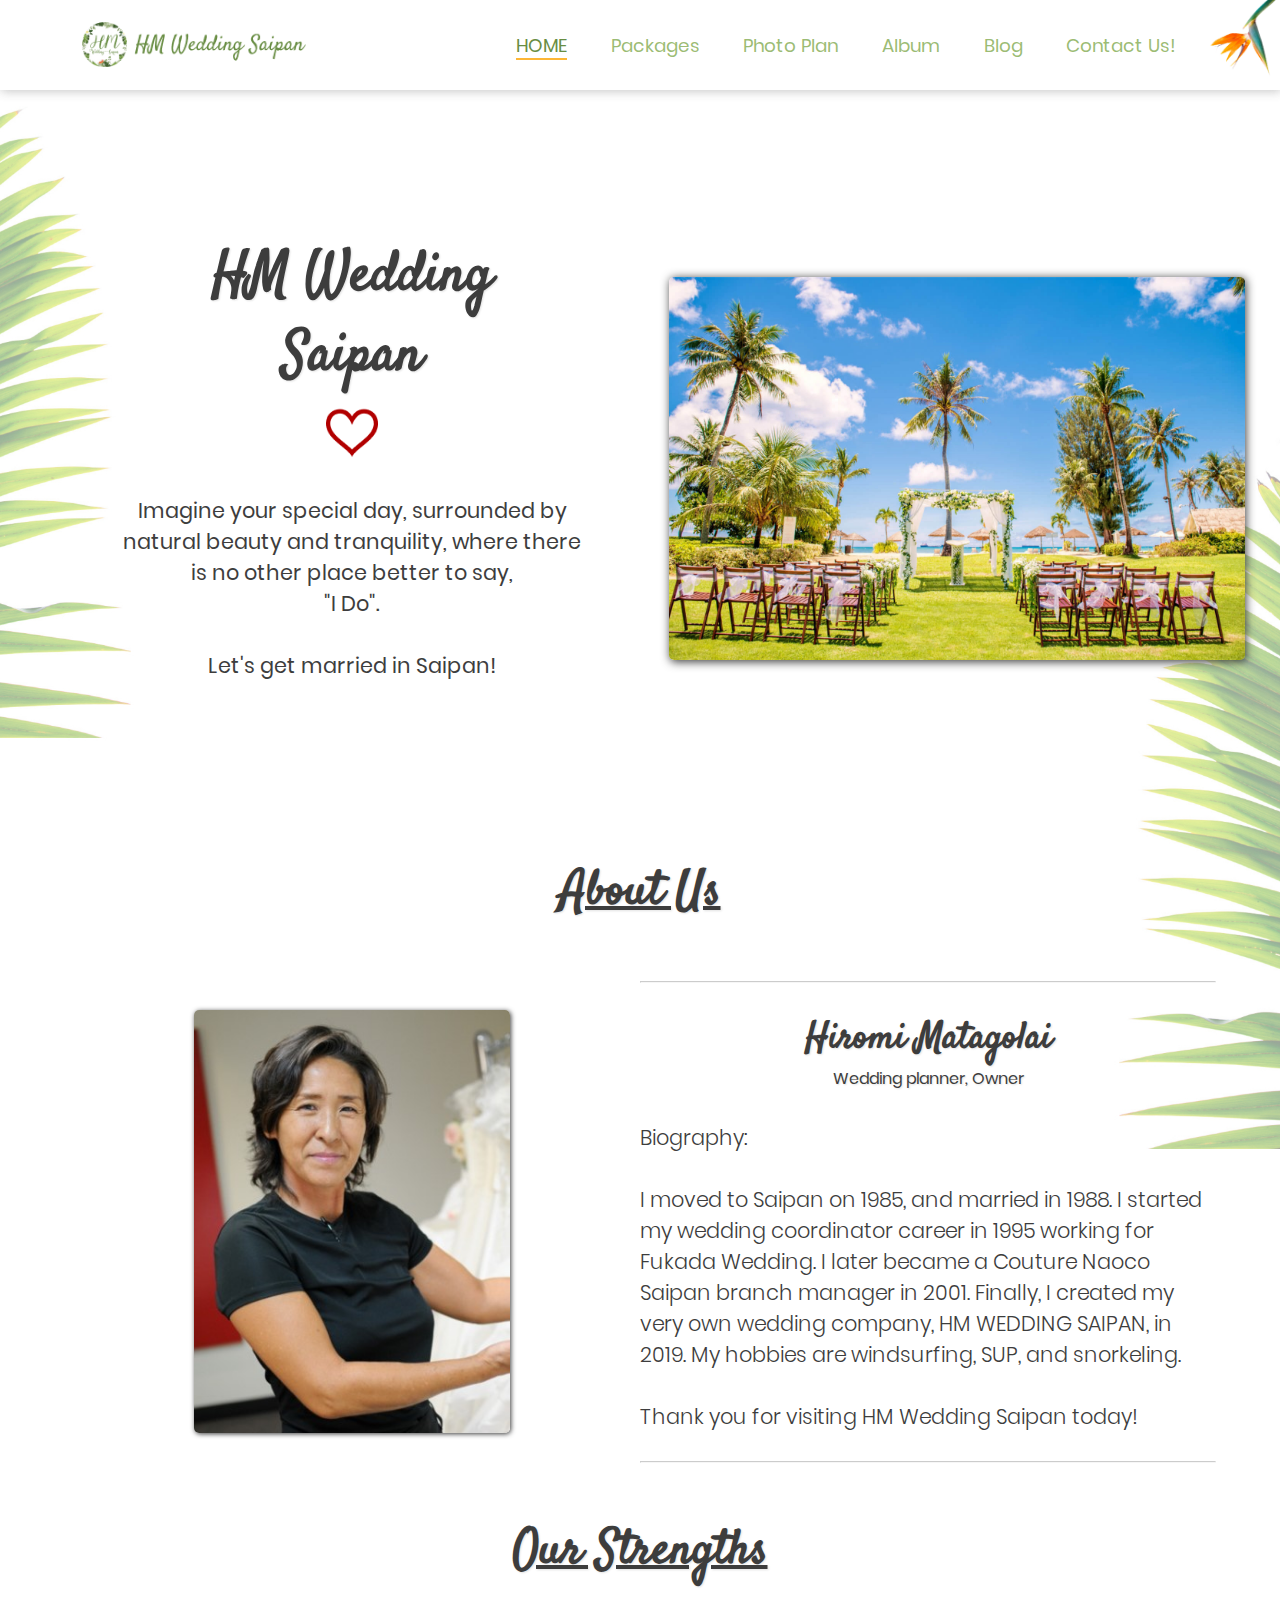
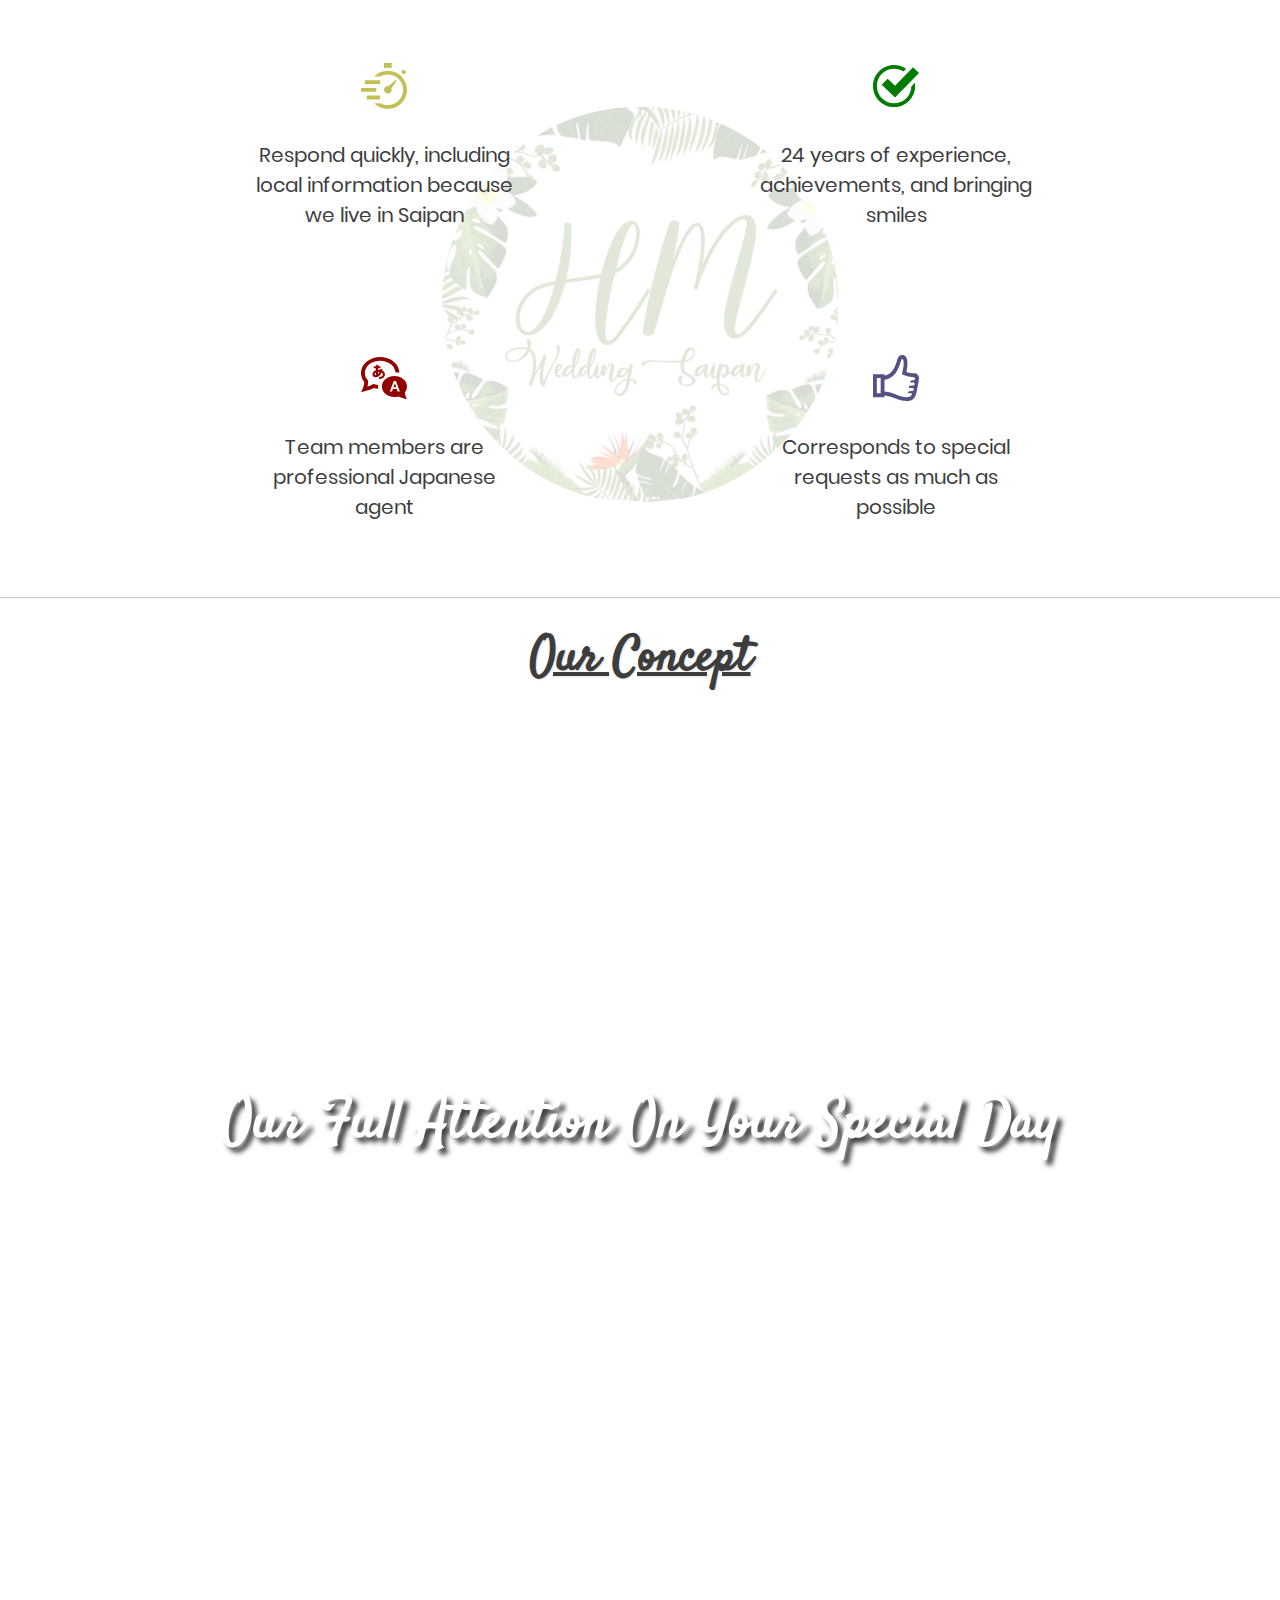
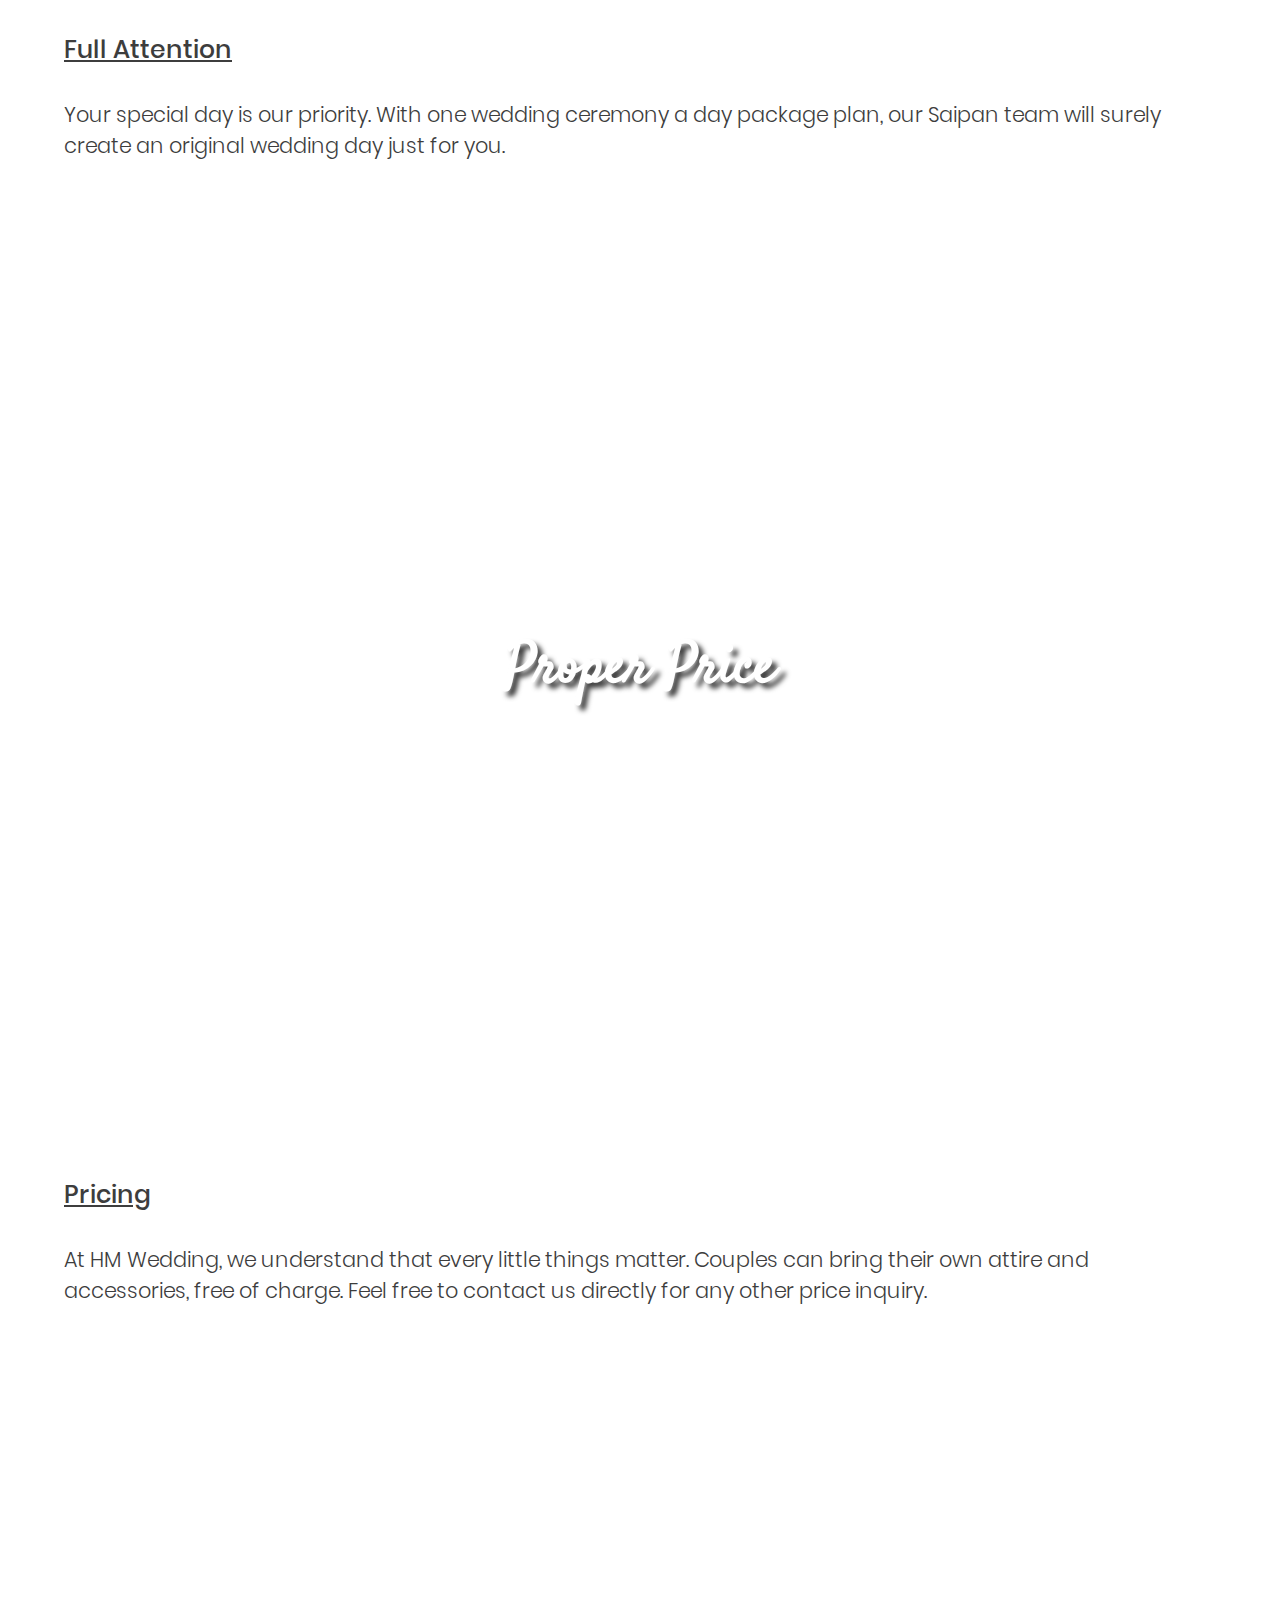
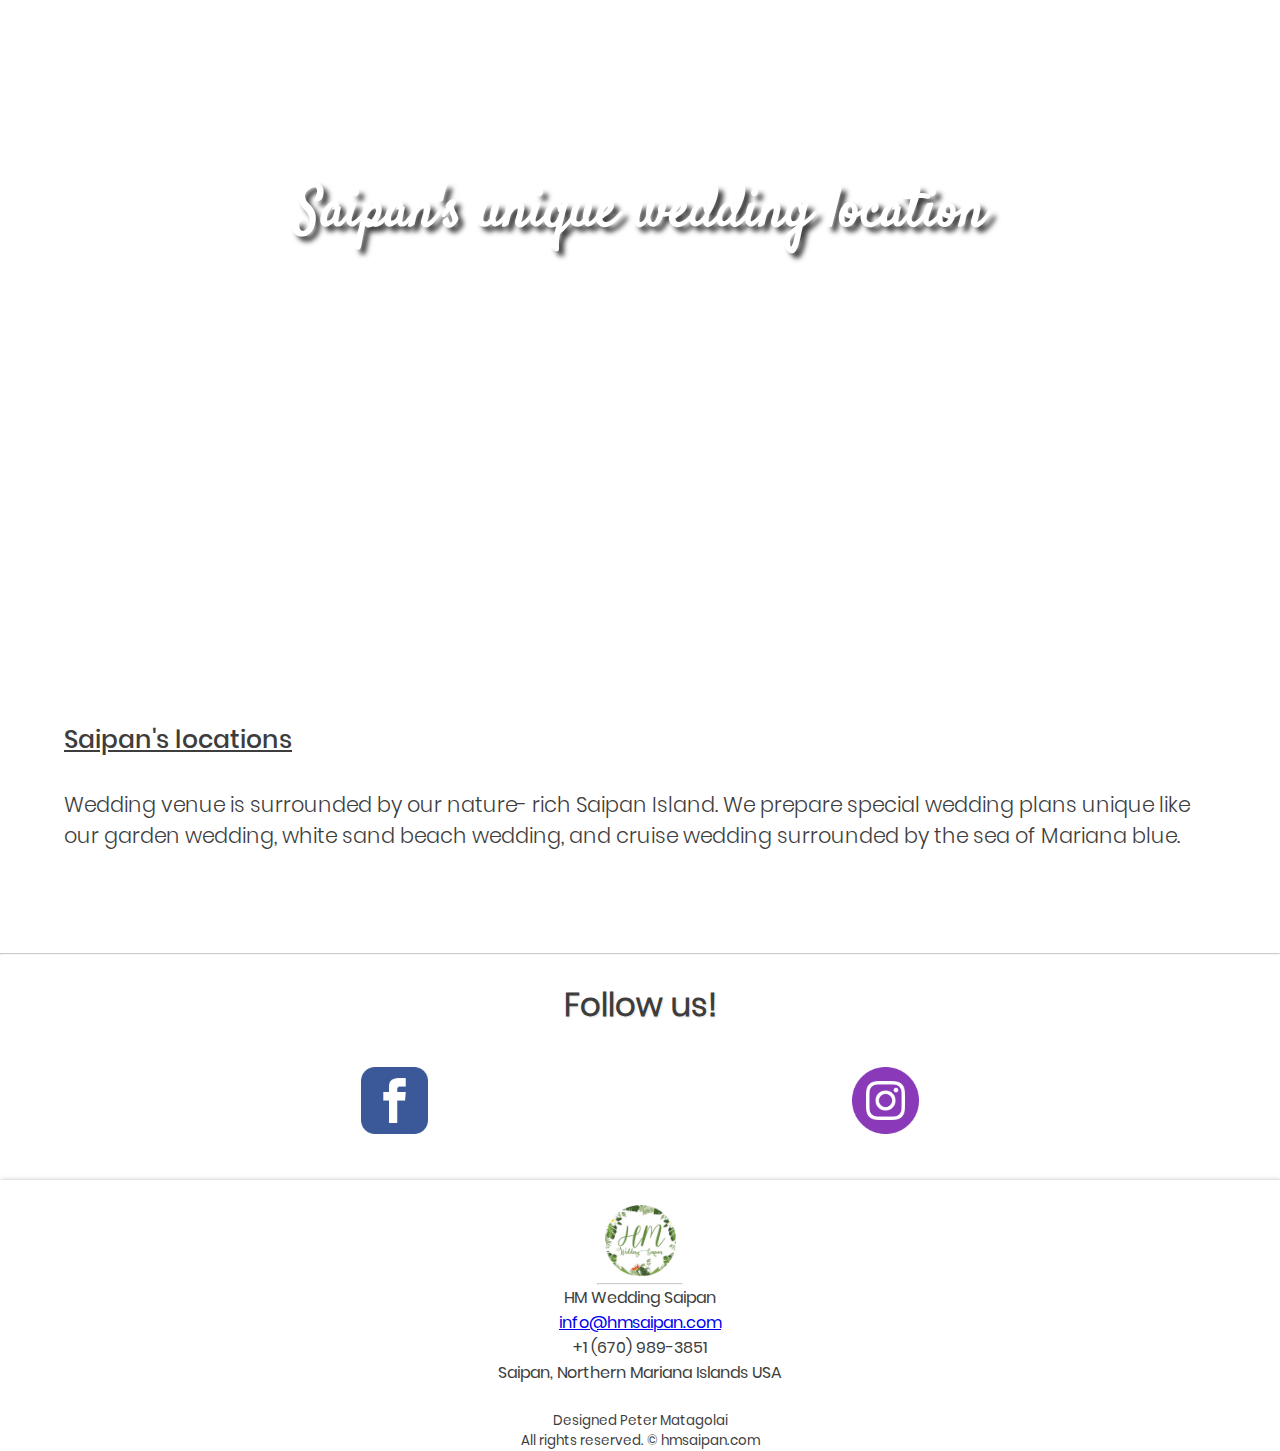
<file: index.html>
<!DOCTYPE html>
<html lang="en">
  <head>
    <meta charset="UTF-8" />
    <meta name="viewport" content="width=device-width, initial-scale=1.0" />
    <script src="https://ajax.googleapis.com/ajax/libs/jquery/3.5.1/jquery.min.js"></script>
    <link rel="stylesheet" href="css/style.css" />
    <title>HM Wedding Draft Site</title>
  </head>
  <body>
    <header>
      <nav class="navbar">
        <div class="logo-container">
          <a class="logo-nav" href="index.html"
            ><img src="./img/newLogo.png" alt="logo"
          /></a>
        </div>
        <ul class="nav-links">
          <li class="nav-item">
            <a href="index.html" class="nav-link active">Home</a>
          </li>
          <li class="nav-item">
            <a href="packages.html" class="nav-link">Packages</a>
          </li>
          <li class="nav-item"><a href="#" class="nav-link">Photo Plan</a></li>
          <li class="nav-item"><a href="#" class="nav-link">Album</a></li>
          <li class="nav-item"><a href="#" class="nav-link">Blog</a></li>
          <li class="nav-item"><a href="#" class="nav-link">Contact Us!</a></li>
        </ul>
        <div class="burger">
          <div class="line"></div>
          <div class="line"></div>
          <div class="line"></div>
        </div>
      </nav>
    </header>
    <main>
      <section class="intro-page">
        <div class="intro-title">
          <h1>HM Wedding <br />Saipan</h1>
          <img src="./img/smallHeart.png" alt="heart" />
          <p>
            Imagine your special day, surrounded by natural beauty and
            tranquility, where there is no other place better to say, <br />"I
            Do".<br /><br />
            Let's get married in Saipan!
          </p>
        </div>
        <div class="slideshow">
          <div class="slide">
            <picture>
              <source
                srcset="./img/hyattGarden.jpg"
                media="(min-width: 992px)"
              />
              <img src="./img/hyattGardenMd.jpg" alt="garden wedding" />
            </picture>
          </div>
          <div class="slide">
            <picture
              ><source
                srcset="./img/hyattChapel.jpg"
                media="(min-width: 992px)"
              />
              <img src="./img/hyattChapelMd.jpg" alt="chapel wedding" />
            </picture>
          </div>
          <div class="slide">
            <picture
              ><source
                srcset="./img/surfBeach.jpg"
                media="(min-width: 992px)" />
              <img src="./img/surfBeachMd.jpg" alt="beach wedding"
            /></picture>
          </div>
        </div>
      </section>
      <section class="about-page">
        <h3>About Us</h3>
        <div class="about-title">
          <img src="./img/hiromiMain.jpg" alt="hiromi matagolai" />
          <div class="about-info">
            <hr class="hr-about" />
            <h4>Hiromi Matagolai</h4>
            <h5>Wedding planner, Owner</h5>
            <br />

            <p>Biography:</p>
            <br />
            <p>
              I moved to Saipan on 1985, and married in 1988. I started my
              wedding coordinator career in 1995 working for Fukada Wedding. I
              later became a Couture Naoco Saipan branch manager in 2001.
              Finally, I created my very own wedding company, HM WEDDING SAIPAN,
              in 2019. My hobbies are windsurfing, SUP, and snorkeling.
            </p>
            <br />
            <p>Thank you for visiting HM Wedding Saipan today!</p>
            <hr class="hr-about" />
          </div>
        </div>
      </section>
      <section class="str">
        <h3>Our Strengths</h3>
        <div class="str-list">
          <div class="str-item">
            <img src="./img/fast.svg" alt="clock" />
            <p>
              Respond quickly, including local information because we live in
              Saipan
            </p>
          </div>
          <div class="str-item">
            <img src="./img/check.svg" alt="checkmark" />
            <p>
              24 years of experience, achievements, and bringing smiles
            </p>
          </div>
          <div class="str-item">
            <img src="./img/language.svg" alt="language" />
            <p>
              Team members are professional Japanese agent
            </p>
          </div>
          <div class="str-item">
            <img src="./img/thumbsUp.svg" alt="thumbsUp" />
            <p>
              Corresponds to special requests as much as possible
            </p>
          </div>
        </div>
        <hr />
      </section>
      <section class="concept">
        <h3>Our Concept</h3>
        <div class="fixed-bg fixed-bg-1">
          <h5>Our Full Attention On Your Special Day</h5>
        </div>
        <div class="scroll-info">
          <p>
            <span>Full Attention</span><br /><br />
            Your special day is our priority. With one wedding ceremony a day
            package plan, our Saipan team will surely create an original wedding
            day just for you.
          </p>
        </div>
        <div class="fixed-bg fixed-bg-2">
          <h5>Proper Price</h5>
        </div>
        <div class="scroll-info">
          <p>
            <span>Pricing</span><br /><br />
            At HM Wedding, we understand that every little things matter.
            Couples can bring their own attire and accessories, free of charge.
            Feel free to contact us directly for any other price inquiry.
          </p>
        </div>
        <div class="fixed-bg fixed-bg-3">
          <h5>Saipan's unique wedding location</h5>
        </div>
        <div class="scroll-info">
          <p>
            <span>Saipan's locations</span><br /><br />
            Wedding venue is surrounded by our nature- rich Saipan Island. We
            prepare special wedding plans unique like our garden wedding, white
            sand beach wedding, and cruise wedding surrounded by the sea of
            Mariana blue.
          </p>
        </div>
        <hr />
      </section>
      <section class="follow-us">
        <h3>Follow us!</h3>
        <div class="follow-icons">
          <a
            href="https://www.facebook.com/hmweddingsaipan/"
            class="follow-link"
            ><img src="./img/facebook.png" alt="facebook"
          /></a>
          <a
            href="https://www.instagram.com/hm_wedding_saipan/"
            lass="follow-link"
            ><img src="./img/instagram.png" alt="instagram"
          /></a>
        </div>
      </section>
    </main>
    <footer>
      <div class="footer-info">
        <a href="index.html" lass="follow-link"
          ><img src="./img/hmLogo.png" alt="logo"
        /></a>
        <hr class="hr-footer" />
        <p>HM Wedding Saipan</p>
        <a href="mailto:info@hmsaipan.com"> <p>info@hmsaipan.com</p></a>
        <p>+1 (670) 989-3851</p>
        <p>Saipan, Northern Mariana Islands USA</p>
      </div>
      <small
        >Designed Peter Matagolai<br />All rights reserved. &copy; hmsaipan.com
      </small>
    </footer>
    <script src="./js/app.js"></script>
  </body>
</html>
</file>
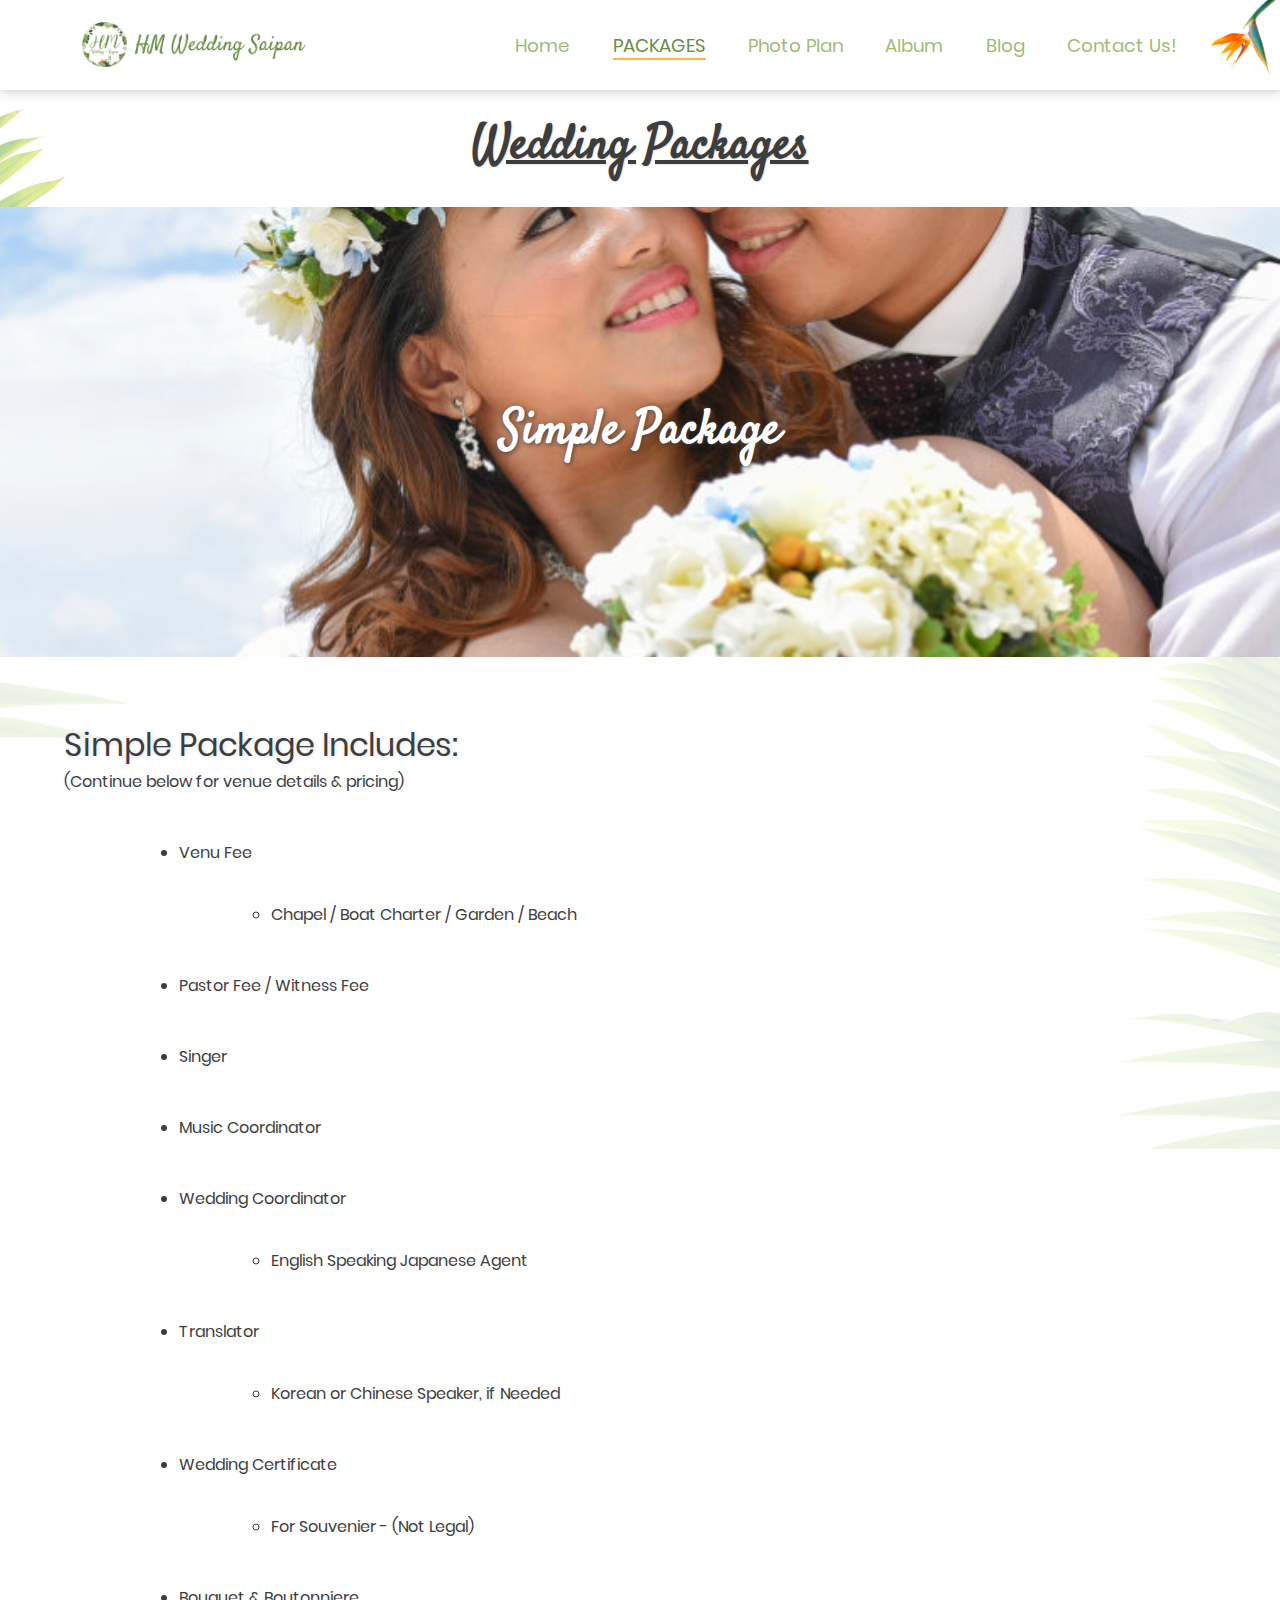
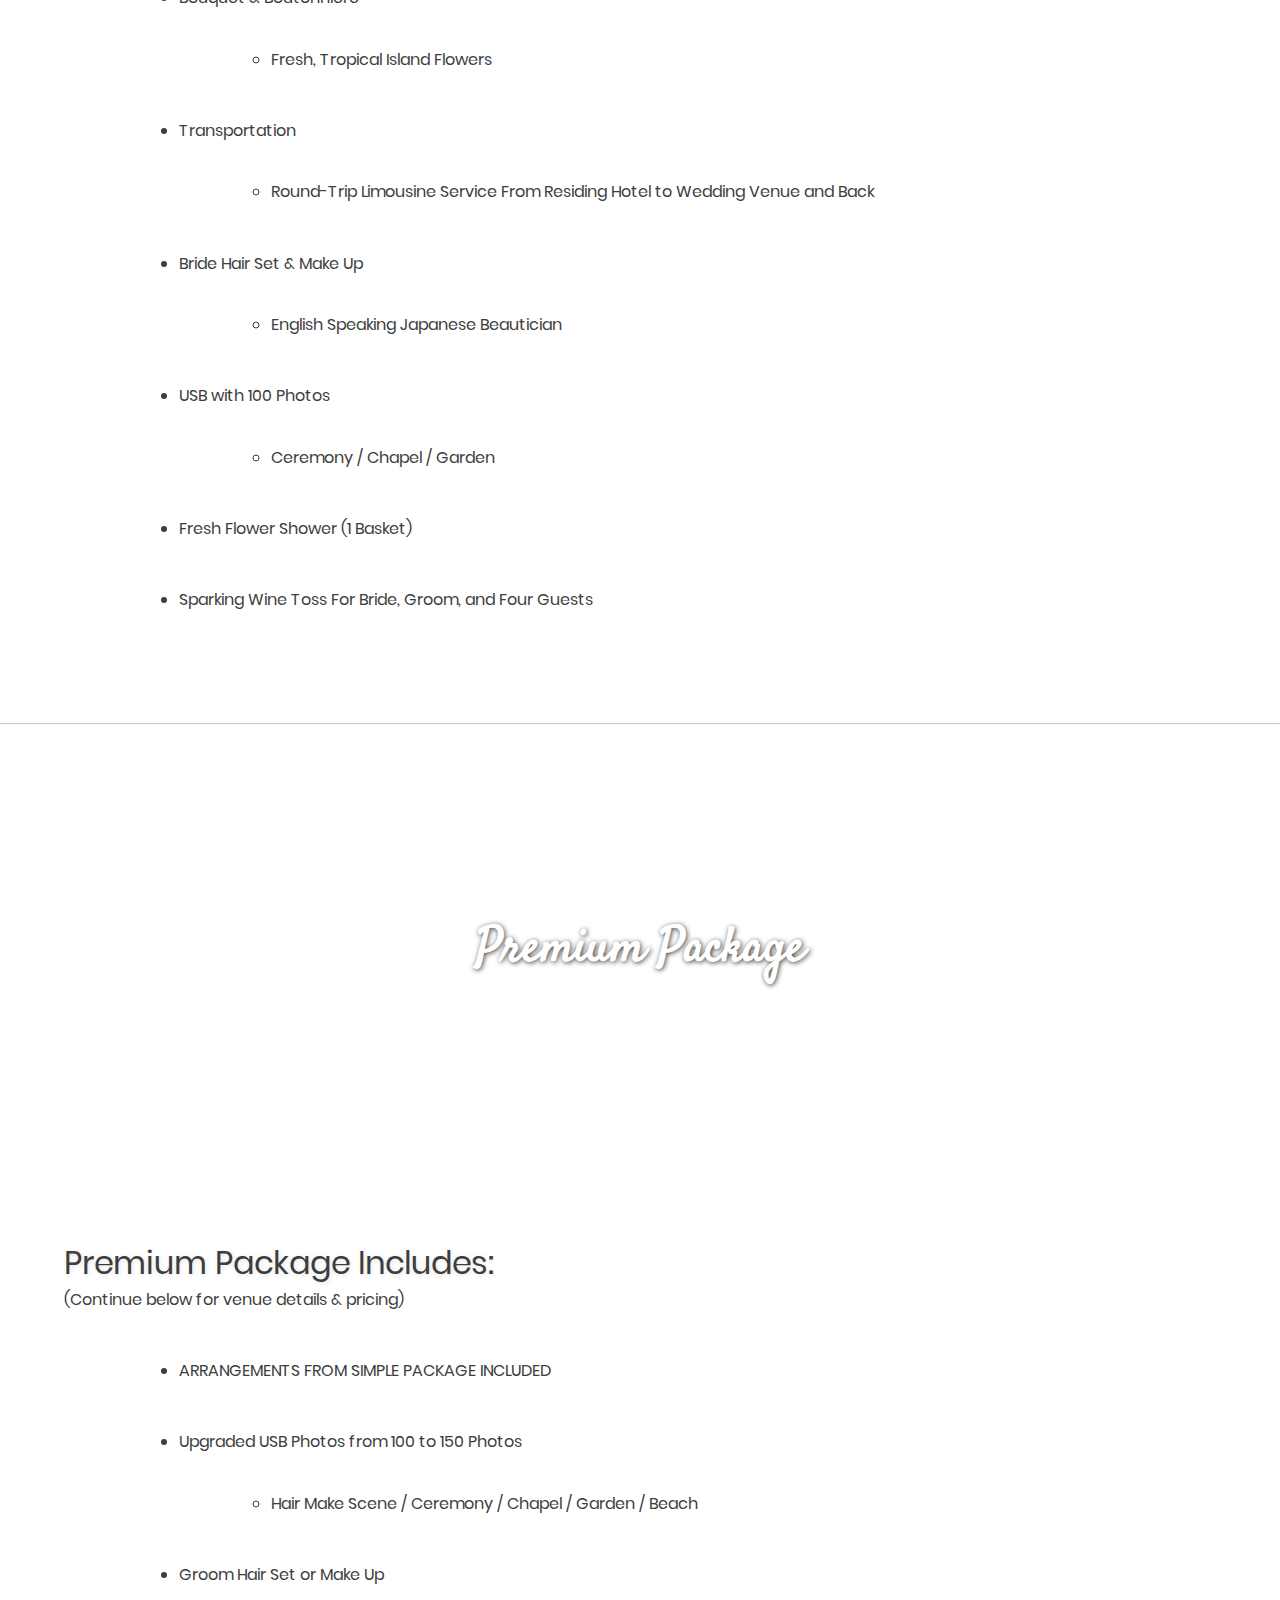
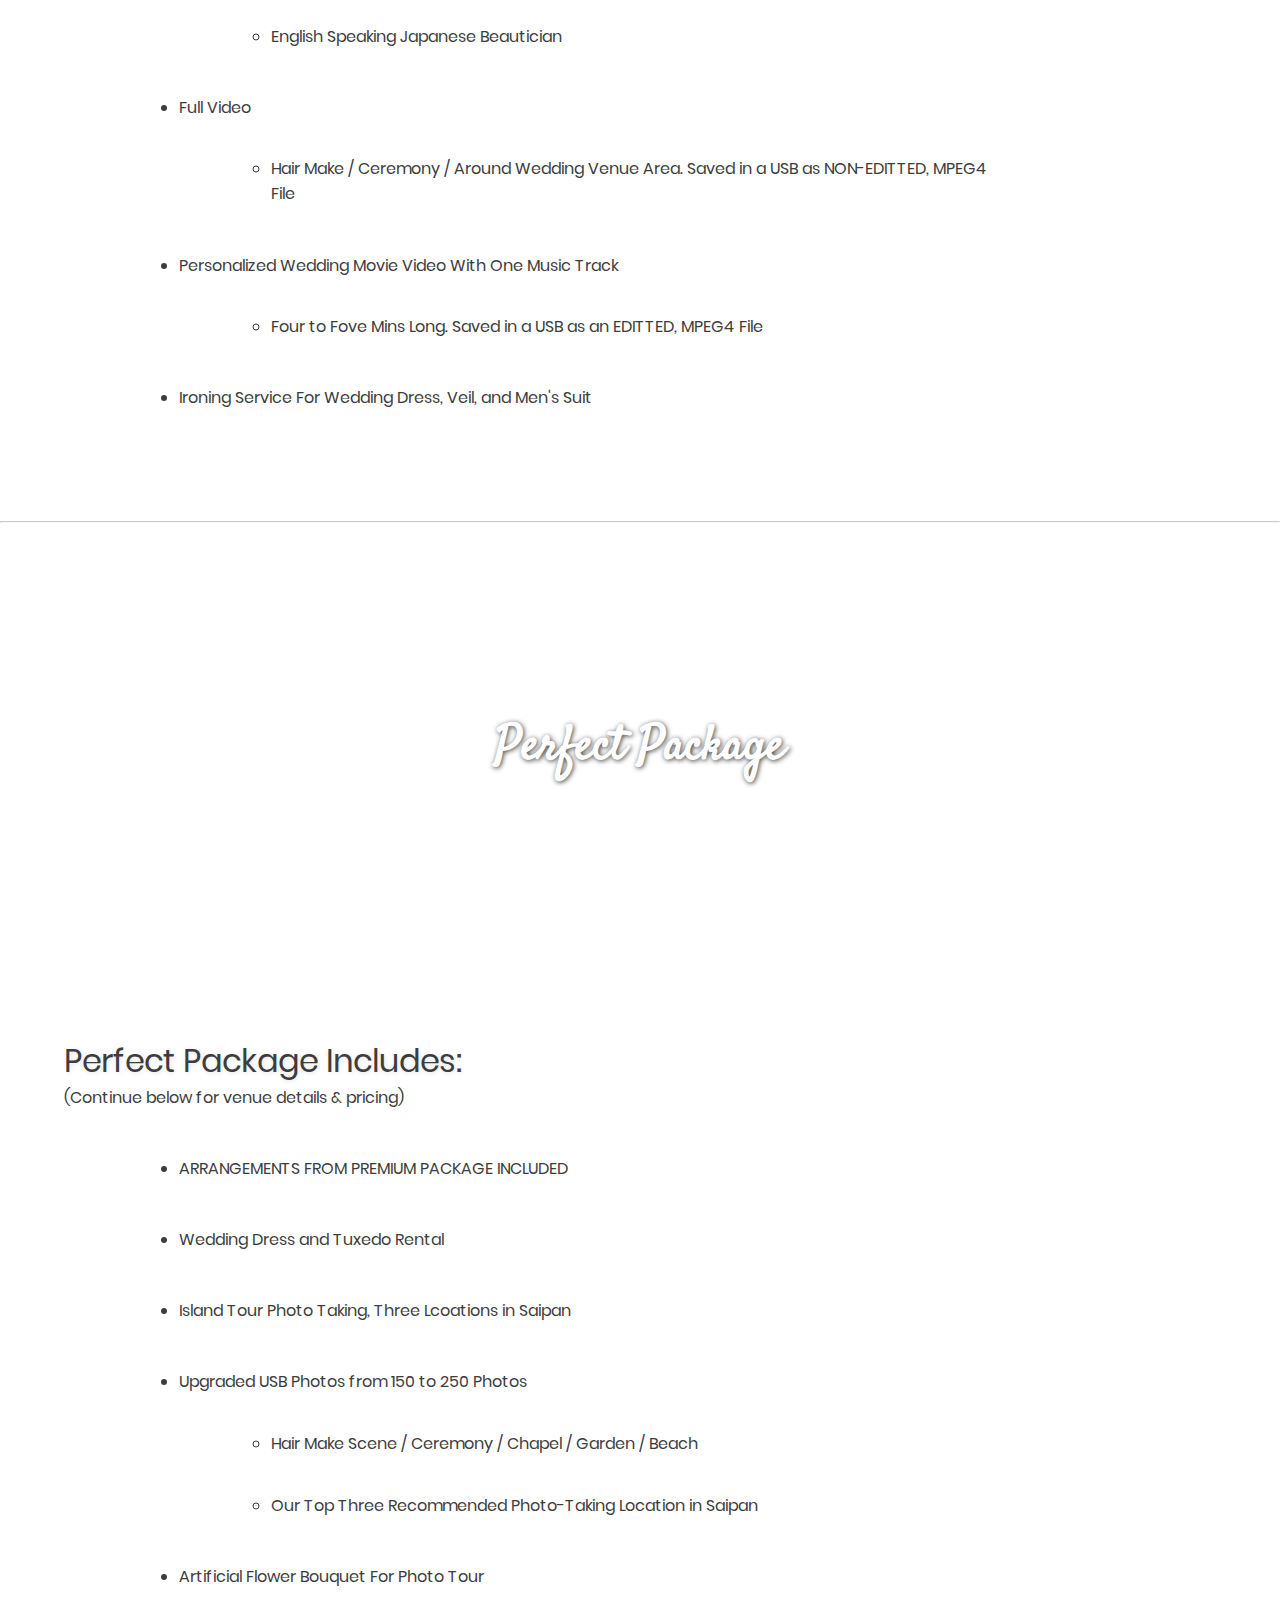
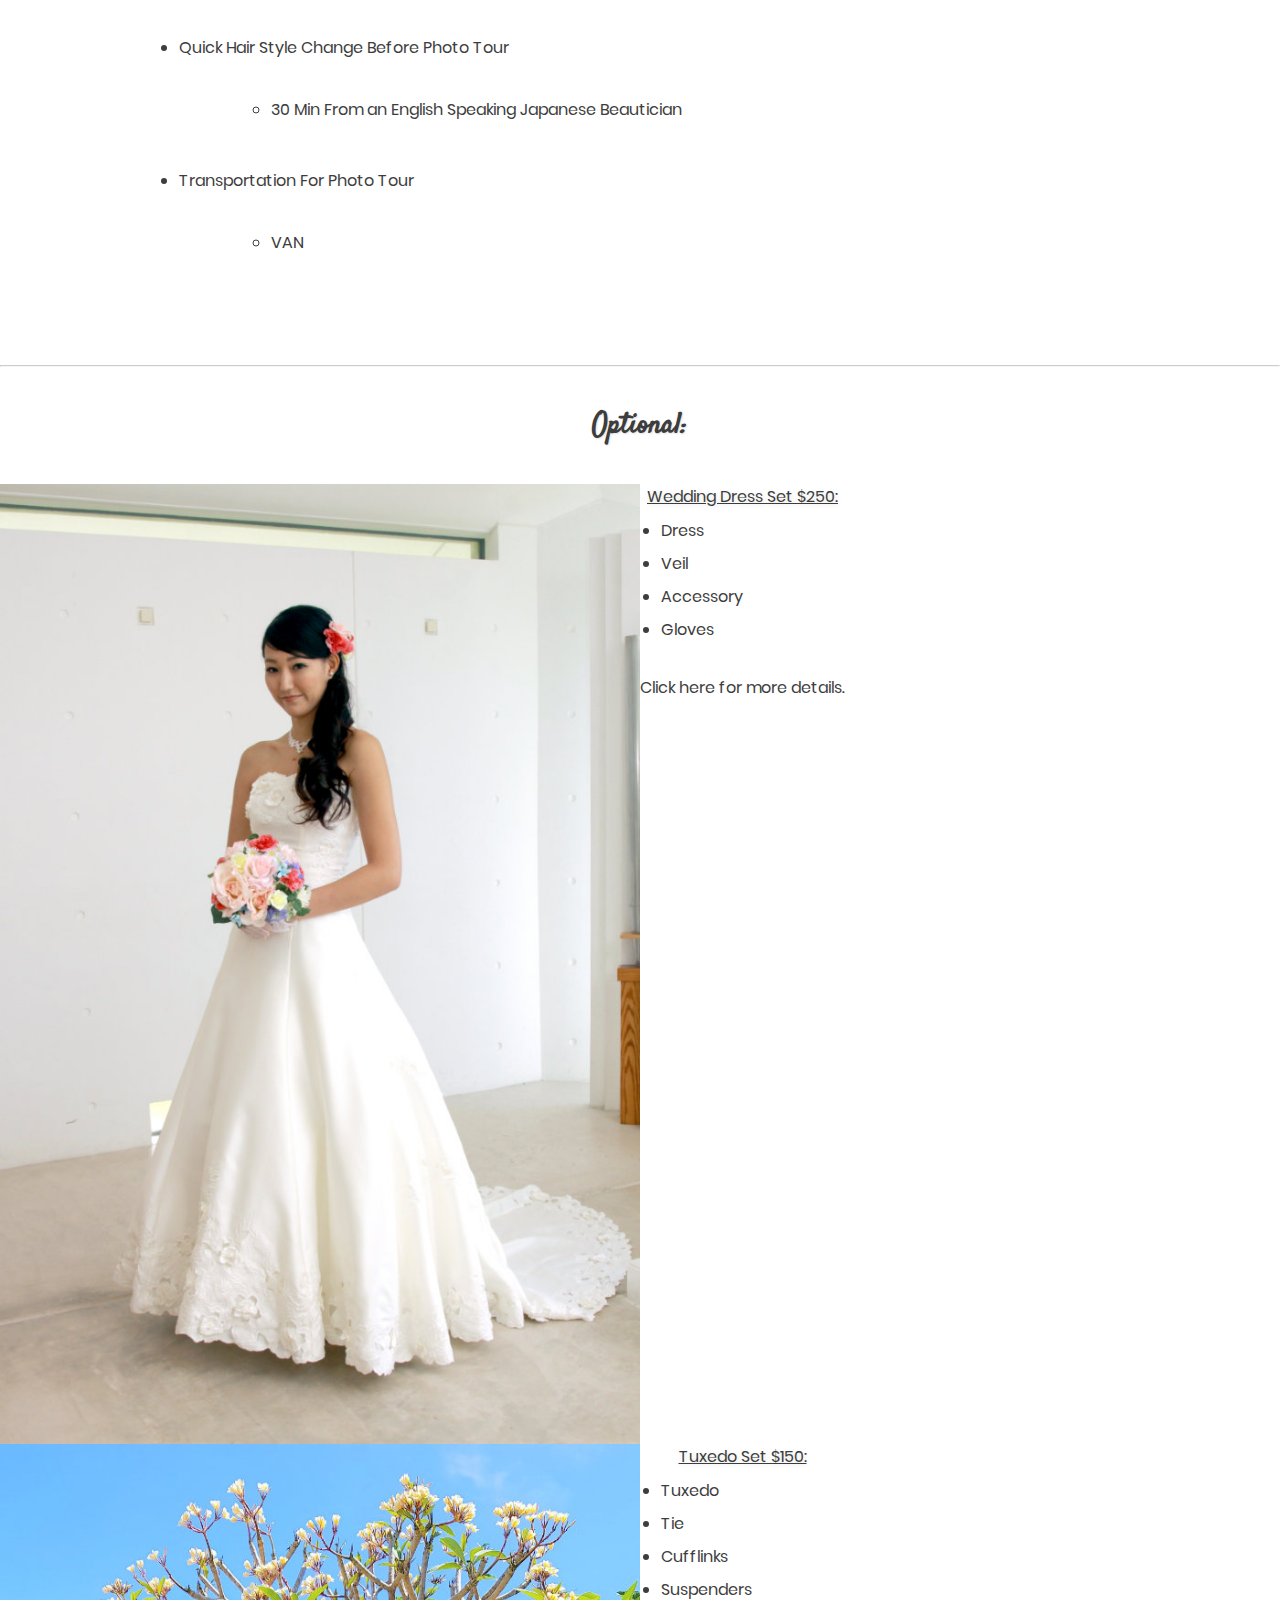
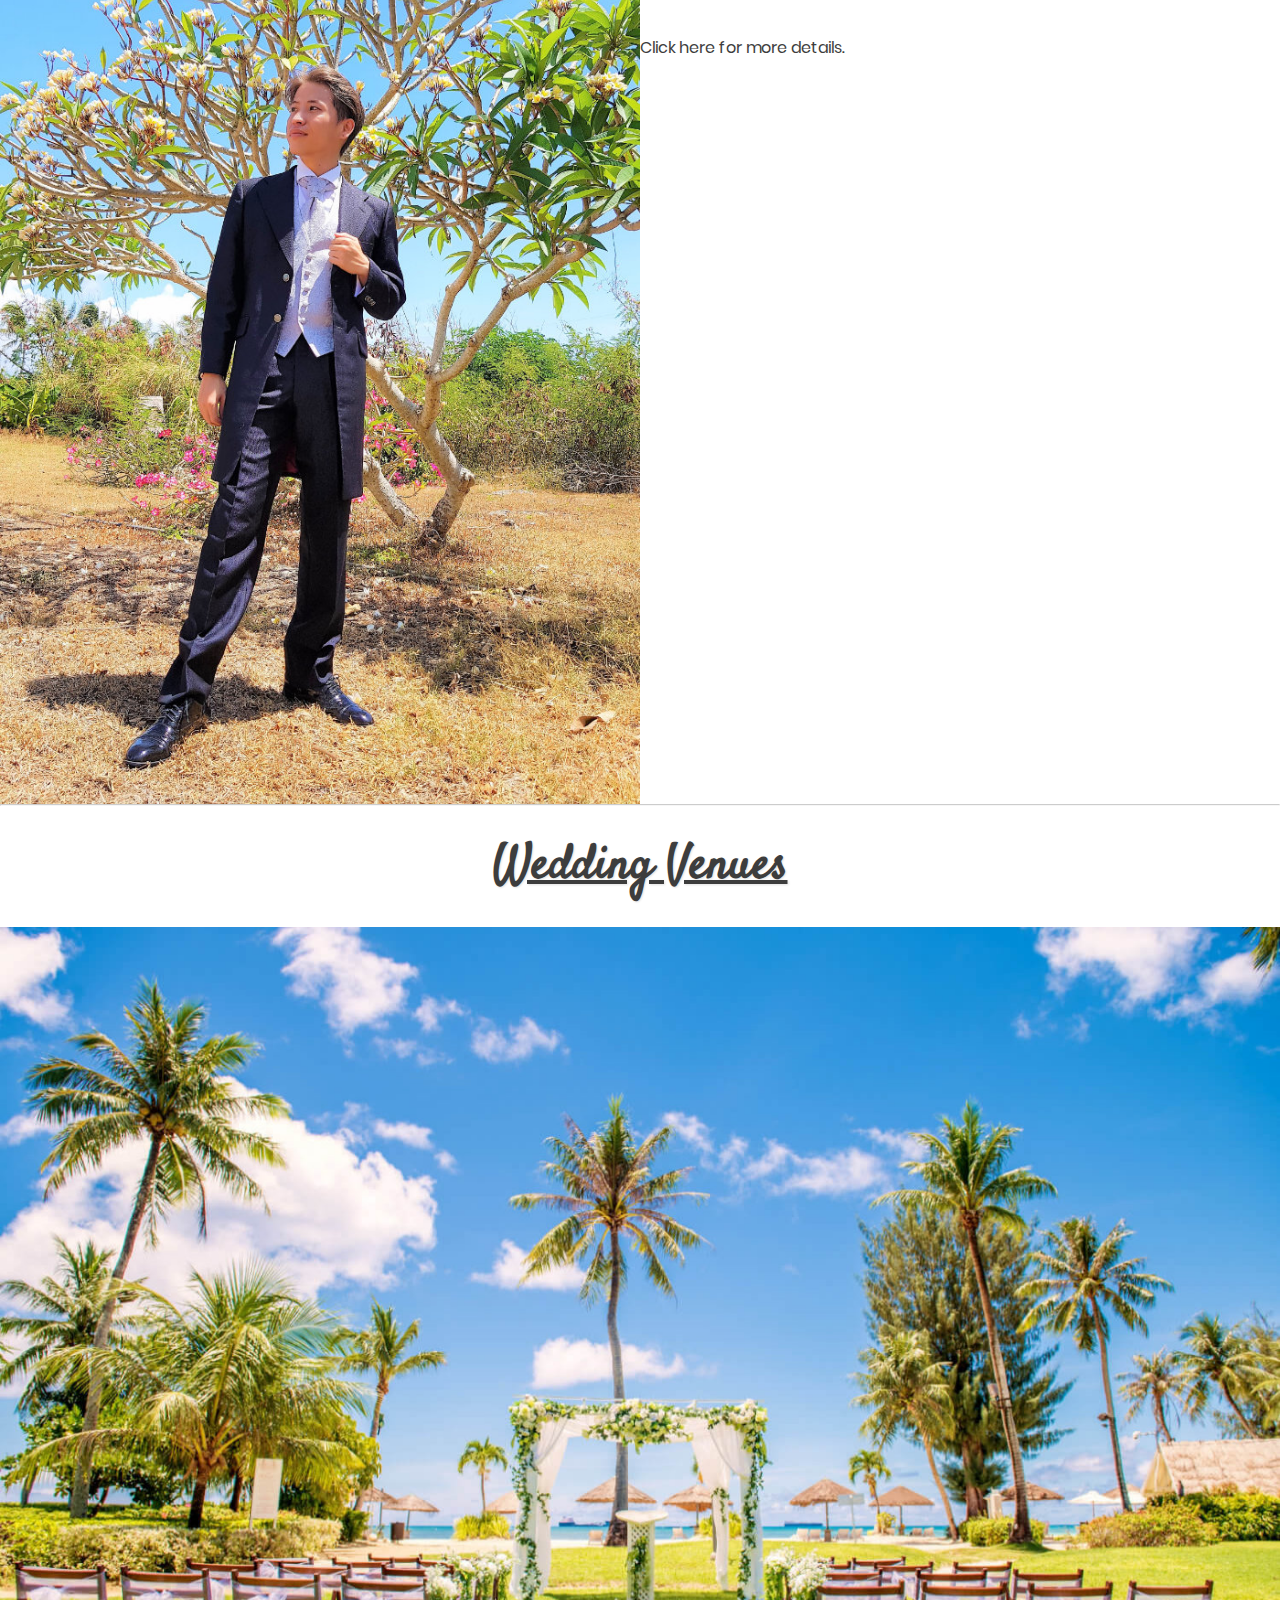
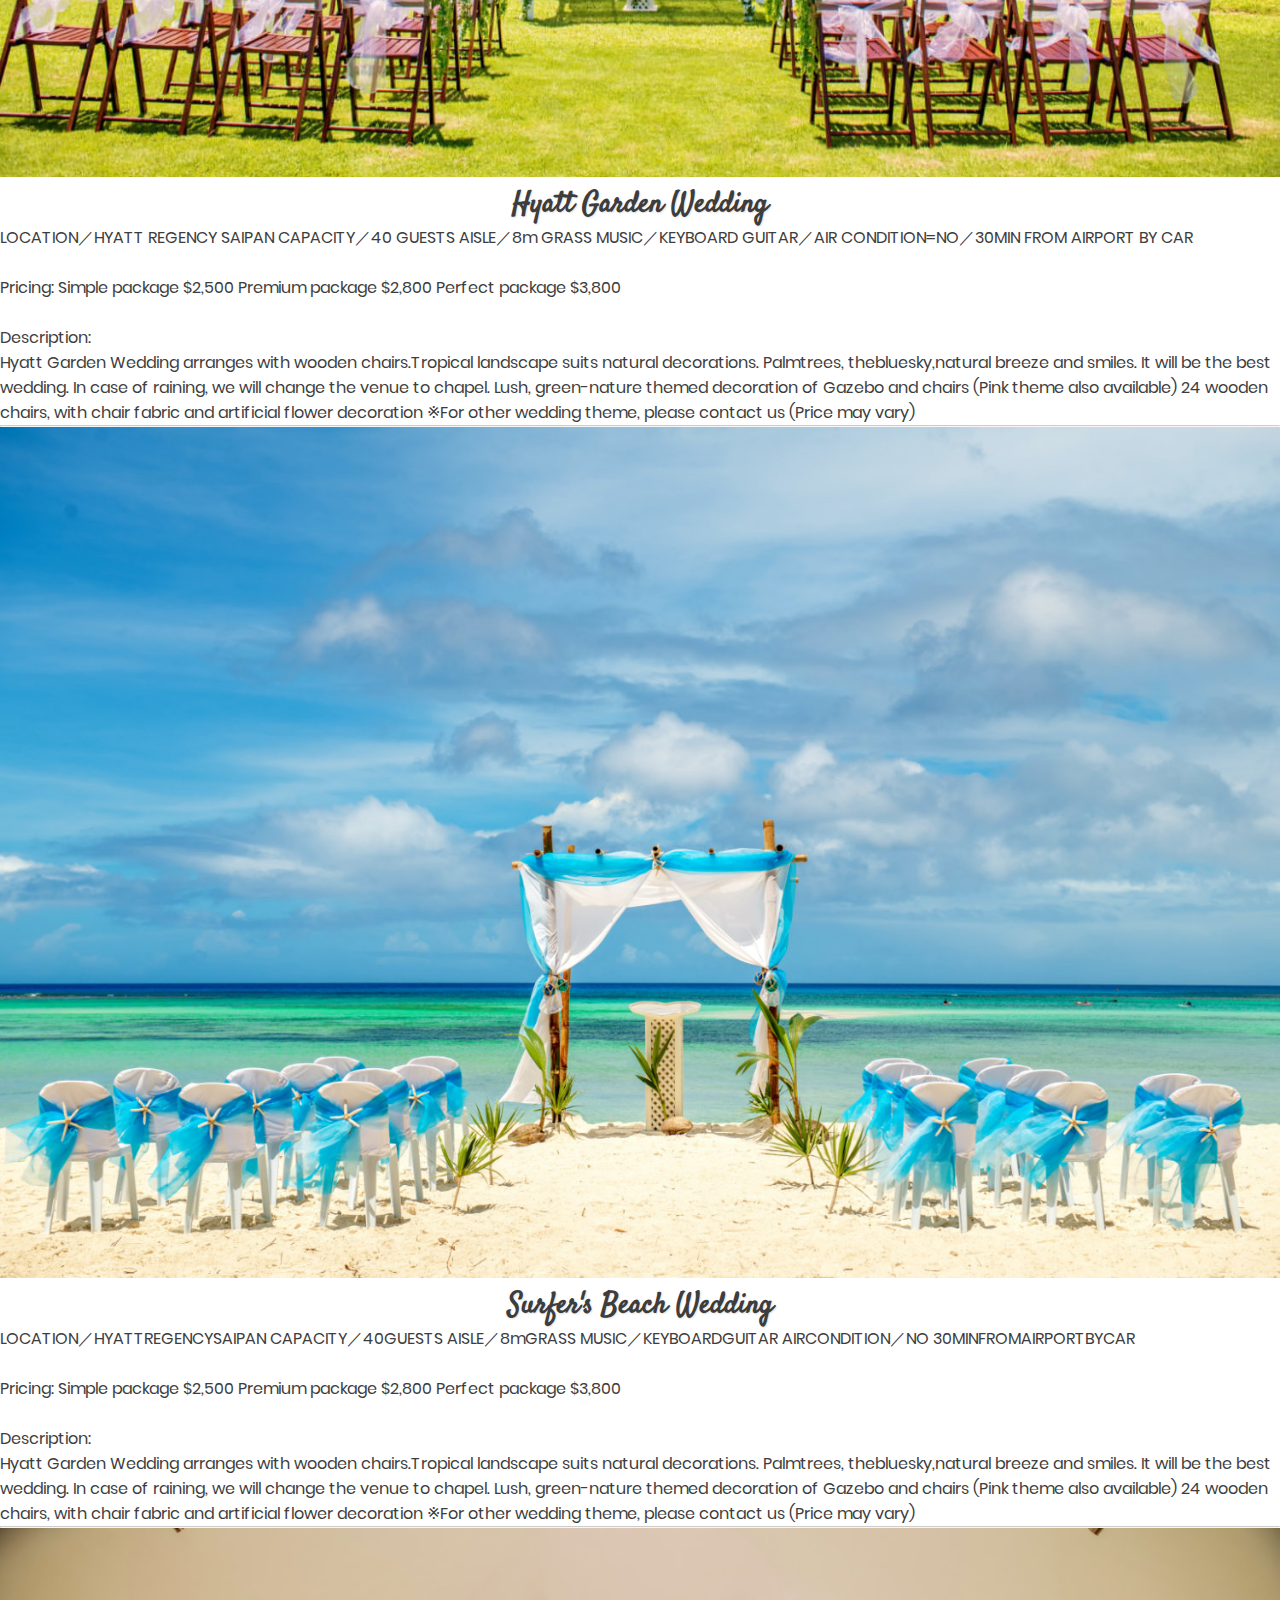
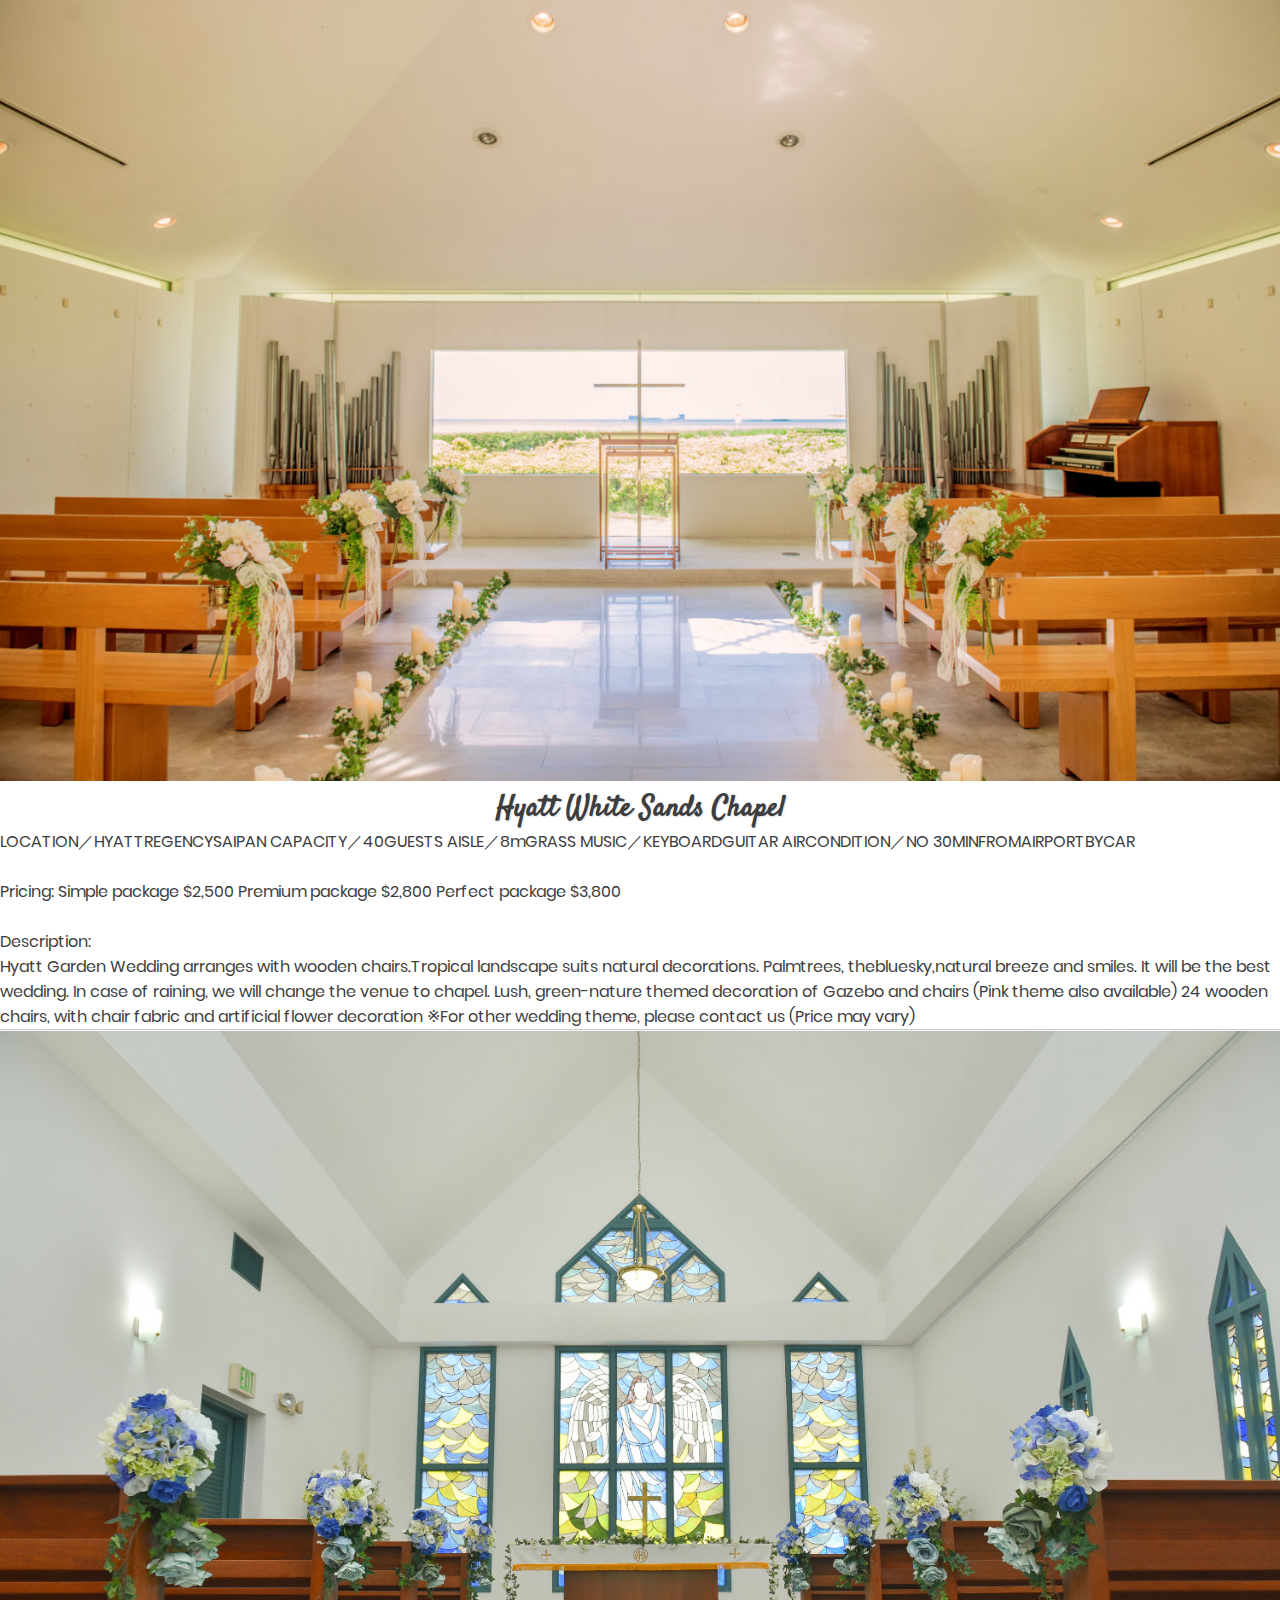
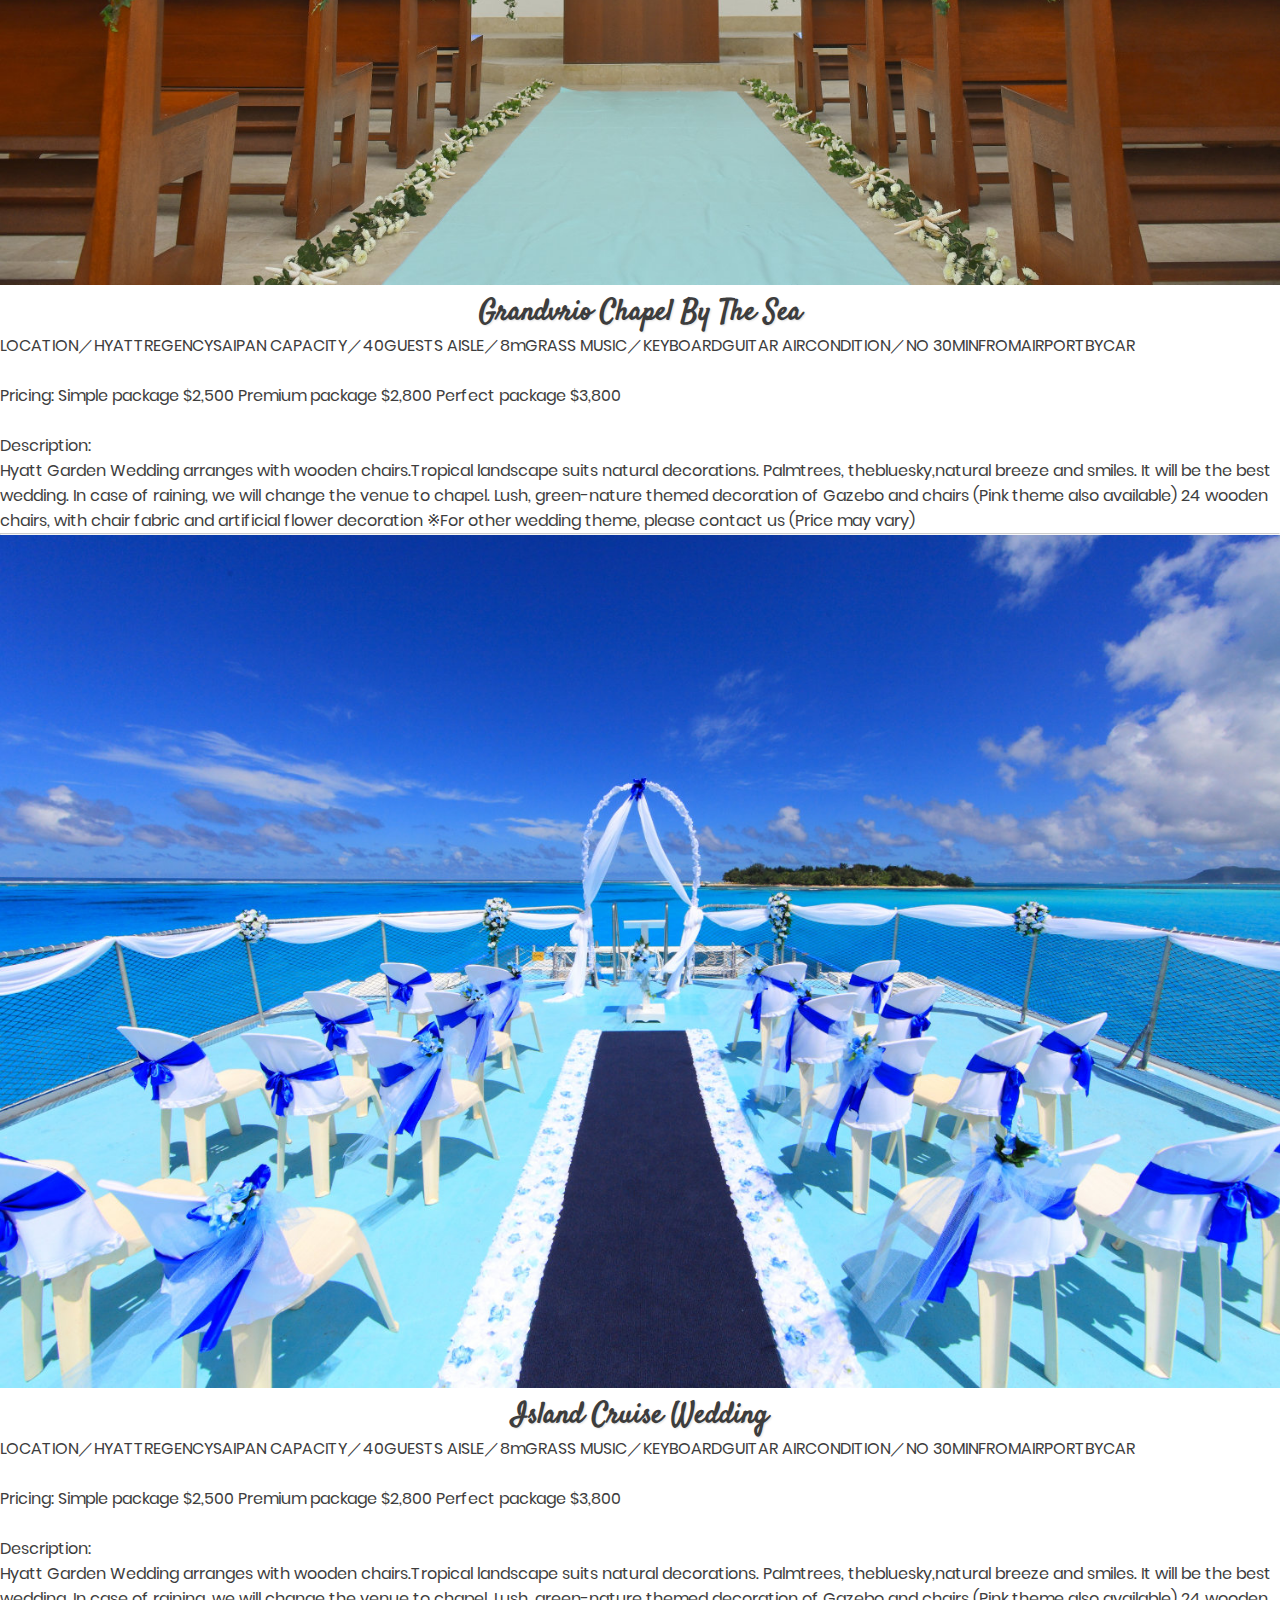
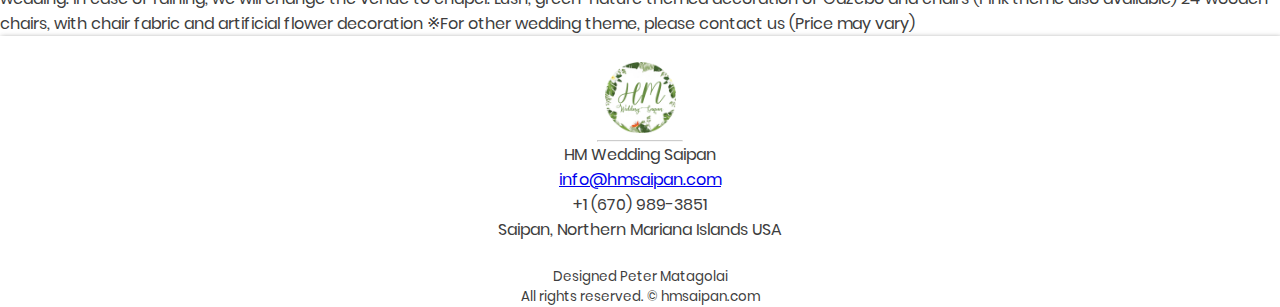
<file: packages.html>
<!DOCTYPE html>
<html lang="en">
  <head>
    <meta charset="UTF-8" />
    <meta name="viewport" content="width=device-width, initial-scale=1.0" />
    <script src="https://ajax.googleapis.com/ajax/libs/jquery/3.5.1/jquery.min.js"></script>
    <link rel="stylesheet" href="./css/style.css" />
    <title>HM Wedding - Packages</title>
  </head>
  <body>
    <header>
      <nav class="navbar">
        <div class="logo-container">
          <a class="logo-nav" href="index.html"
            ><img src="/img/newLogo.png" alt="logo"
          /></a>
        </div>
        <ul class="nav-links">
          <li class="nav-item">
            <a href="index.html" class="nav-link">Home</a>
          </li>
          <li class="nav-item">
            <a href="packages.html" class="nav-link active">Packages</a>
          </li>
          <li class="nav-item"><a href="#" class="nav-link">Photo Plan</a></li>
          <li class="nav-item"><a href="#" class="nav-link">Album</a></li>
          <li class="nav-item">
            <a href="https://ameblo.jp/hmweddingsaipan/" class="nav-link"
              >Blog</a
            >
          </li>
          <li class="nav-item"><a href="#" class="nav-link">Contact Us!</a></li>
        </ul>
        <div class="burger">
          <div class="line"></div>
          <div class="line"></div>
          <div class="line"></div>
        </div>
      </nav>
    </header>
    <main>
      <section class="wedding-packages">
        <h3>Wedding Packages</h3>
        <div class="wedding-package">
          <div class="fixed-bg fixed-bg-4">
            <h4 class="package-title">Simple Package</h4>
          </div>
          <div class="package">
            <h5>Simple Package Includes:</h5>
            <p>(Continue below for venue details & pricing)</p>
            <ul class="simple-list">
              <li>
                Venu Fee
                <ul>
                  <li>Chapel / Boat Charter / Garden / Beach</li>
                </ul>
              </li>
              <li>Pastor Fee / Witness Fee</li>
              <li>Singer</li>
              <li>Music Coordinator</li>
              <li>
                Wedding Coordinator
                <ul>
                  <li>English Speaking Japanese Agent</li>
                </ul>
              </li>
              <li>
                Translator
                <ul>
                  <li>Korean or Chinese Speaker, if Needed</li>
                </ul>
              </li>
              <li>
                Wedding Certificate
                <ul>
                  <li>For Souvenier - (Not Legal)</li>
                </ul>
              </li>
              <li>
                Bouquet & Boutonniere
                <ul>
                  <li>Fresh, Tropical Island Flowers</li>
                </ul>
              </li>
              <li>
                Transportation
                <ul>
                  <li>
                    Round-Trip Limousine Service From Residing Hotel to Wedding
                    Venue and Back
                  </li>
                </ul>
              </li>
              <li>
                Bride Hair Set & Make Up
                <ul>
                  <li>
                    English Speaking Japanese Beautician
                  </li>
                </ul>
              </li>
              <li>
                USB with 100 Photos
                <ul>
                  <li>
                    Ceremony / Chapel / Garden
                  </li>
                </ul>
              </li>
              <li>Fresh Flower Shower (1 Basket)</li>
              <li>Sparking Wine Toss For Bride, Groom, and Four Guests</li>
            </ul>
          </div>
        </div>
        <hr />
        <div class="wedding-package">
          <div class="fixed-bg fixed-bg-5">
            <h4 class="package-title">Premium Package</h4>
          </div>
          <div class="package">
            <h5>Premium Package Includes:</h5>
            <p>(Continue below for venue details & pricing)</p>
            <ul class="premium-list">
              <li>
                ARRANGEMENTS FROM SIMPLE PACKAGE INCLUDED
              </li>
              <li>
                Upgraded USB Photos from 100 to 150 Photos
                <ul>
                  <li>
                    Hair Make Scene / Ceremony / Chapel / Garden / Beach
                  </li>
                </ul>
              </li>
              <li>
                Groom Hair Set or Make Up
                <ul>
                  <li>
                    English Speaking Japanese Beautician
                  </li>
                </ul>
              </li>
              <li>
                Full Video
                <ul>
                  <li>
                    Hair Make / Ceremony / Around Wedding Venue Area. Saved in a
                    USB as NON-EDITTED, MPEG4 File
                  </li>
                </ul>
              </li>
              <li>
                Personalized Wedding Movie Video With One Music Track
                <ul>
                  <li>
                    Four to Fove Mins Long. Saved in a USB as an EDITTED, MPEG4
                    File
                  </li>
                </ul>
              </li>
              <li>
                Ironing Service For Wedding Dress, Veil, and Men's Suit
              </li>
            </ul>
          </div>
        </div>
        <hr />
        <div class="wedding-package">
          <div class="fixed-bg fixed-bg-6">
            <h4 class="package-title">Perfect Package</h4>
          </div>
          <div class="package">
            <h5>Perfect Package Includes:</h5>
            <p>(Continue below for venue details & pricing)</p>
            <ul class="perfect-list">
              <li>ARRANGEMENTS FROM PREMIUM PACKAGE INCLUDED</li>
              <li>
                Wedding Dress and Tuxedo Rental
              </li>
              <li>
                Island Tour Photo Taking, Three Lcoations in Saipan
              </li>
              <li>
                Upgraded USB Photos from 150 to 250 Photos
                <ul>
                  <li>
                    Hair Make Scene / Ceremony / Chapel / Garden / Beach
                  </li>
                  <li>
                    Our Top Three Recommended Photo-Taking Location in Saipan
                  </li>
                </ul>
              </li>
              <li>
                Artificial Flower Bouquet For Photo Tour
              </li>
              <li>
                Quick Hair Style Change Before Photo Tour
                <ul>
                  <li>
                    30 Min From an English Speaking Japanese Beautician
                  </li>
                </ul>
              </li>
              <li>
                Transportation For Photo Tour
                <ul>
                  <li>
                    VAN
                  </li>
                </ul>
              </li>
            </ul>
          </div>
        </div>
        <hr />
      </section>
      <section class="optionals">
        <h4>Optional:</h4>
        <div class="optional">
          <img src="./img/optionalDress.jpg" alt="dress" />
          <div>
            <h5>Wedding Dress Set $250:</h5>
            <ul>
              <li>Dress</li>
              <li>Veil</li>
              <li>Accessory</li>
              <li>Gloves</li>
            </ul>
            <br />
            <p>Click here for more details.</p>
          </div>
        </div>
        <div class="optional">
          <img src="./img/optionalTux.jpg" alt="tuxedo" />
          <div>
            <h5>Tuxedo Set $150:</h5>
            <ul>
              <li>Tuxedo</li>
              <li>Tie</li>
              <li>Cufflinks</li>
              <li>Suspenders</li>
            </ul>
            <br />
            <p>Click here for more details.</p>
          </div>
        </div>
        <hr />
      </section>
      <section class="venues">
        <h3>Wedding Venues</h3>
        <div class="venue">
          <img src="./img/hyattGarden.jpg" alt="garden wedding" />
          <h4 class="venue-title">Hyatt Garden Wedding</h4>
          <div class="venue-details">
            <p>
              LOCATION／HYATT REGENCY SAIPAN CAPACITY／40 GUESTS AISLE／8m GRASS
              MUSIC／KEYBOARD GUITAR／AIR CONDITION=NO／30MIN FROM AIRPORT BY
              CAR
            </p>
            <br />
            <p>
              Pricing: Simple package $2,500 Premium package $2,800 Perfect
              package $3,800
            </p>
            <br />
            <p>
              Description: <br />Hyatt Garden Wedding arranges with wooden
              chairs.Tropical landscape suits natural decorations. Palmtrees,
              thebluesky,natural breeze and smiles. It will be the best wedding.
              In case of raining, we will change the venue to chapel. Lush,
              green-nature themed decoration of Gazebo and chairs (Pink theme
              also available) 24 wooden chairs, with chair fabric and artificial
              flower decoration ※For other wedding theme, please contact us
              (Price may vary)
            </p>
          </div>
        </div>
        <hr />
        <div class="venue">
          <img src="./img/surfBeach.jpg" alt="beach wedding" />
          <h4 class="venue-title">Surfer's Beach Wedding</h4>
          <div class="venue-details">
            <p>
              LOCATION／HYATTREGENCYSAIPAN CAPACITY／40GUESTS AISLE／8mGRASS
              MUSIC／KEYBOARDGUITAR AIRCONDITION／NO 30MINFROMAIRPORTBYCAR
            </p>
            <br />
            <p>
              Pricing: Simple package $2,500 Premium package $2,800 Perfect
              package $3,800
            </p>
            <br />
            <p>
              Description: <br />Hyatt Garden Wedding arranges with wooden
              chairs.Tropical landscape suits natural decorations. Palmtrees,
              thebluesky,natural breeze and smiles. It will be the best wedding.
              In case of raining, we will change the venue to chapel. Lush,
              green-nature themed decoration of Gazebo and chairs (Pink theme
              also available) 24 wooden chairs, with chair fabric and artificial
              flower decoration ※For other wedding theme, please contact us
              (Price may vary)
            </p>
          </div>
        </div>
        <hr />
        <div class="venue">
          <img src="./img/hyattChapel.jpg" alt="hyatt chapel wedding" />
          <h4 class="venue-title">Hyatt White Sands Chapel</h4>
          <div class="venue-details">
            <p>
              LOCATION／HYATTREGENCYSAIPAN CAPACITY／40GUESTS AISLE／8mGRASS
              MUSIC／KEYBOARDGUITAR AIRCONDITION／NO 30MINFROMAIRPORTBYCAR
            </p>
            <br />
            <p>
              Pricing: Simple package $2,500 Premium package $2,800 Perfect
              package $3,800
            </p>
            <br />
            <p>
              Description: <br />Hyatt Garden Wedding arranges with wooden
              chairs.Tropical landscape suits natural decorations. Palmtrees,
              thebluesky,natural breeze and smiles. It will be the best wedding.
              In case of raining, we will change the venue to chapel. Lush,
              green-nature themed decoration of Gazebo and chairs (Pink theme
              also available) 24 wooden chairs, with chair fabric and artificial
              flower decoration ※For other wedding theme, please contact us
              (Price may vary)
            </p>
          </div>
        </div>
        <hr />
        <div class="venue">
          <img src="./img/grandChapel.jpg" alt="grandvrio chapel " />
          <h4 class="venue-title">Grandvrio Chapel By The Sea</h4>
          <div class="venue-details">
            <p>
              LOCATION／HYATTREGENCYSAIPAN CAPACITY／40GUESTS AISLE／8mGRASS
              MUSIC／KEYBOARDGUITAR AIRCONDITION／NO 30MINFROMAIRPORTBYCAR
            </p>
            <br />
            <p>
              Pricing: Simple package $2,500 Premium package $2,800 Perfect
              package $3,800
            </p>
            <br />
            <p>
              Description: <br />Hyatt Garden Wedding arranges with wooden
              chairs.Tropical landscape suits natural decorations. Palmtrees,
              thebluesky,natural breeze and smiles. It will be the best wedding.
              In case of raining, we will change the venue to chapel. Lush,
              green-nature themed decoration of Gazebo and chairs (Pink theme
              also available) 24 wooden chairs, with chair fabric and artificial
              flower decoration ※For other wedding theme, please contact us
              (Price may vary)
            </p>
          </div>
        </div>
        <hr />
        <div class="venue">
          <img src="./img/cruise.jpg" alt="cruise wedding" />
          <h4 class="venue-title">Island Cruise Wedding</h4>
          <div class="venue-details">
            <p>
              LOCATION／HYATTREGENCYSAIPAN CAPACITY／40GUESTS AISLE／8mGRASS
              MUSIC／KEYBOARDGUITAR AIRCONDITION／NO 30MINFROMAIRPORTBYCAR
            </p>
            <br />
            <p>
              Pricing: Simple package $2,500 Premium package $2,800 Perfect
              package $3,800
            </p>
            <br />
            <p>
              Description: <br />Hyatt Garden Wedding arranges with wooden
              chairs.Tropical landscape suits natural decorations. Palmtrees,
              thebluesky,natural breeze and smiles. It will be the best wedding.
              In case of raining, we will change the venue to chapel. Lush,
              green-nature themed decoration of Gazebo and chairs (Pink theme
              also available) 24 wooden chairs, with chair fabric and artificial
              flower decoration ※For other wedding theme, please contact us
              (Price may vary)
            </p>
          </div>
        </div>
      </section>
      <section class="policy">
        <div class="procedure"></div>
        <div class="cancel"></div>
      </section>
    </main>
    <footer>
      <div class="footer-info">
        <a href="index.html" lass="follow-link"
          ><img src="/img/hmLogo.png" alt="logo"
        /></a>
        <hr class="hr-footer" />
        <p>HM Wedding Saipan</p>
        <a href="mailto:info@hmsaipan.com"> <p>info@hmsaipan.com</p></a>
        <p>+1 (670) 989-3851</p>
        <p>Saipan, Northern Mariana Islands USA</p>
      </div>
      <small
        >Designed Peter Matagolai<br />All rights reserved. &copy; hmsaipan.com
      </small>
    </footer>
    <script src="./js/app.js"></script>
  </body>
</html>
</file>
<file: css/style.css>
*,
*:before,
*:after {
  margin: 0;
  padding: 0;
  box-sizing: border-box;
  -webkit-box-sizing: border-box;
  -moz-box-sizing: border-box;
}

@font-face {
  font-family: Satisfy;
  src: url("../fonts/Satisfy-Regular.ttf");
}
@font-face {
  font-family: PopLight;
  src: url("../fonts/Poppins-Light.ttf");
}
@font-face {
  font-family: PopRegular;
  src: url("../fonts/Poppins-Regular.ttf");
}
@font-face {
  font-family: PopMedium;
  src: url("../fonts/Poppins-Medium.ttf");
}

body {
  overflow-x: hidden;
  background-image: url("../img/palmBGXs.jpg");
  background-repeat: no-repeat;
  background-size: contain;
  background-attachment: fixed;
  cursor: default;
}

main {
  margin-top: 7rem;
}

nav {
  width: 100%;
  display: flex;
  justify-content: space-around;
  align-items: center;
  min-height: 10vh;
  background-color: #fff;
  position: fixed;
  top: 0;
  right: 0;
  box-shadow: 1px 1px 10px #3d3d3d4f;
}

.logo-container {
  padding-top: 0.4em;
}

.logo-container img {
  width: 80%;
  margin: auto 0;
  animation: fadeIn 0.5s ease-in;
}

.nav-links {
  position: absolute;
  right: 0;
  top: 10vh;
  height: 90vh;
  width: 50%;
  display: flex;
  flex-direction: column;
  justify-content: space-around;
  align-items: center;
  background-color: #fff;
  transform: translateX(100%);
  transition: transform 0.5s ease-in-out;
  z-index: 999;
}

.nav-item {
  list-style: none;
}

.nav-link {
  text-decoration: none;
  color: #6f9e36b4;
}

.nav-link:hover {
  border-bottom: 2px solid #fca402cc;
  color: #688d43;
  transition: color 0.4s ease-in;
}

.active {
  border-bottom: 2px solid #fca402cc;
  color: #688d43;
  text-transform: uppercase;
}

.burger {
  display: block;
  border: 2px solid #688d43;
  border-radius: 5px;
  padding: 1px;
  cursor: pointer;
}

.burger div {
  width: 20px;
  height: 2px;
  background-color: #688d43;
  margin: 5px;
}

.nav-active {
  transform: translateX(0);
  z-index: 999;
}

.intro-title {
  margin: 5% 5%;
  display: flex;
  flex-direction: column;
  justify-content: center;
  animation: fadeIn 1s ease-in;
}

.intro-title p {
  margin: 5% 5%;
}

.intro-title img {
  width: 50px;
  align-self: center;
  margin: 5% 0;
}

.slideshow {
  display: none;
}

hr {
  color: #3d3d3d;
  opacity: 0.5;
  position: relative;
  z-index: -1;
}

.hr-about {
  margin: 5% 0;
  color: #3d3d3d;
}

.about-info {
  margin: 5% 10%;
  height: 100%;
}

.about-page img {
  width: 50%;
  margin: 5% auto;
  border-radius: 5px;
  box-shadow: 1px 1px 8px rgba(0, 20, 3, 0.575);
}

.str-list {
  text-align: center;
  margin: 5% 10%;
  background-image: url("../img/hmLogoFade.png");
  background-repeat: no-repeat;
  background-size: 50%;
  background-position: center;
}

.str-item {
  margin: 10% 0;
}

.str-item img {
  width: 15%;
}

.follow-us {
  margin: 5% 0;
}

.follow-icons {
  margin: 20% auto;
  text-align: center;
  display: flex;
  justify-content: center;
}

.follow-links {
  cursor: pointer;
}

.follow-icons img {
  width: 30%;
}

footer {
  background-color: rgb(255, 255, 255);
  box-shadow: 1px 1px 5px #3d3d3d83;
}

.footer-info {
  padding: 8% 5%;
  display: inline-block;

  margin: 2% auto;
}

.footer-info img {
  width: 25%;
}

.hr-footer {
  width: 50%;
  margin: auto;
  z-index: 1;
}

small {
  display: block;
}

.wedding-packages {
  animation: fadeIn 1s ease-in;
}

.wedding-packages ul,
.optionals ul {
  margin: 2% 10%;
}
.wedding-packages li,
.optionals li {
  margin: 5% 0;
}

.package {
  background-color: rgba(255, 255, 255, 0.747);
  padding: 5% 5%;
}

.optional {
  display: flex;
}
.optional img {
  width: 50%;
  height: 100%;
}
.optional p {
  text-align: center;
}

.venue {
  background-color: rgba(255, 255, 255, 0.747);
}

.venue img {
  width: 100%;
}

/*
  -------------------------------------------------------
  Typography
  -------------------------------------------------------
*/

body {
  font-family: PopRegular, Arial, Helvetica, sans-serif;
  color: #3d3d3d;
}

h1,
h3 {
  font-family: Satisfy, Arial, Helvetica, sans-serif;
  font-size: 2.5rem;
  text-align: center;
  text-shadow: 1px 1px 2px #e2e2e2;
}

h3 {
  text-decoration: underline;
  font-family: Satisfy, Arial, Helvetica, sans-serif;
  font-size: 2rem;
  text-shadow: 1px 1px 2px #e2e2e2;
  margin: 2% 0;
}

h4 {
  font-family: Satisfy, Arial, Helvetica, sans-serif;
  font-size: 1.8em;
  text-shadow: 1px 1px 2px #e2e2e2;
  text-align: center;
}

h5 {
  font-size: 1em;
  text-shadow: 1px 1px 2px #e2e2e2;
}

.nav-links {
  font-size: 1.1em;
}

.intro-title p {
  font-size: 0.9em;
  text-align: center;
}

.about-page {
  text-align: center;
}

.about-page p {
  font-family: PopLight, Arial, Helvetica, sans-serif;
  text-align: left;
}

.concept h5,
.package-title {
  font-family: Satisfy, Arial, Helvetica, sans-serif;
  font-size: 3rem;
  color: #fff;
  text-shadow: 1px 1px 5px #3d3d3d;
  text-align: center;
  padding: 0 5%;
}

.package h5 {
  font-size: 2rem;
  font-weight: 300;
  text-shadow: 1px 1px 5px #e2e2e2;
}

.optionals h4 {
  padding: 3% 0;
}

.optionals h5 {
  font-weight: 300;
  text-shadow: 1px 1px 5px #e2e2e2;
  text-align: center;
  text-decoration: underline;
}

.concept p {
  font-family: PopLight, Arial, Helvetica, sans-serif;
}

span {
  font-family: PopMedium, Arial, Helvetica, sans-serif;
  font-size: 1.2em;
  text-decoration: underline;
}

.follow-us h3 {
  font-family: PopLight, Arial, Helvetica, sans-serif;
  text-align: center;
  text-decoration: none;
  padding: 0 5%;
  font-size: 2rem;
}

footer {
  text-align: center;
  text-shadow: none;
}

/*
  -------------------------------------------------------
  Fixed BG
  -------------------------------------------------------
*/

.concept {
  height: 100%;
}

.concept h5,
.package-title {
  display: flex;
  justify-content: center;
  align-items: center;
  min-height: 50vh;
}

.fixed-bg {
  background-attachment: fixed;
  background-repeat: no-repeat;
  background-size: cover;
  background-position: center center;
}

.scroll-info {
  padding: 15% 5%;
  background-color: #fff;
}

.fixed-bg-1 {
  background-image: url("../img/coupleRoad.jpg");
}
.fixed-bg-2 {
  background-image: url("../img/bridePrep.jpg");
  background-position: left;
}
.fixed-bg-3 {
  background-image: url("../img/coupleBeach.jpg");
}
.fixed-bg-4 {
  background-image: url("../img/simplePackage.jpg");
}
.fixed-bg-5 {
  background-image: url("../img/premiumPackage.jpg");
}
.fixed-bg-6 {
  background-image: url("../img/perfectPackage.jpg");
}

/*
  -------------------------------------------------------
  Keyframes
  -------------------------------------------------------
*/
@keyframes fadeIn {
  0% {
    opacity: 0;
  }
  100% {
    opacity: 1;
  }
}

@keyframes navFadeIn {
  0% {
    opacity: 0;
    transform: translateX(50px);
  }
  100% {
    opacity: 1;
    transform: translateX(0);
  }
}

/*
  -------------------------------------------------------
  Media Queries
  -------------------------------------------------------
*/

/* Media Queries */

@media (min-width: 576px) {
  .logo-container img {
    width: 80%;
  }
  .nav-links {
    width: 40%;
    font-size: 1em;
    height: 90vh;
  }

  .intro-title {
    font-size: 1.2em;
  }

  .about-page img {
    width: 40%;
  }

  .about-info {
    font-size: 1.2em;
  }

  .str-item {
    font-size: 1.2em;
    margin: 10% 15%;
  }

  .str-item img {
    width: 10%;
  }

  .concept p {
    font-size: 1.3em;
  }

  .follow-icons img {
    width: 35%;
  }

  .footer-info {
    padding: 0;
  }
  .footer-info img {
    width: 20%;
  }
}

@media (min-width: 768px) {
  .nav-links {
    width: 35%;
    font-size: 1.2em;
  }

  .intro-title {
    font-size: 1.3rem;
  }

  h3 {
    font-size: 3em;
  }
  .about-page img {
    width: 30%;
  }

  .str-list {
    display: grid;
    grid-template-columns: 1fr 1fr;
  }

  .str-item {
    margin: 10% 5%;
  }

  .str-item p {
    font-size: 1rem;
    margin: 5% auto;
  }

  .str-item img {
    width: 20%;
  }

  .concept h5 {
    font-size: 2.5em;
  }
  .follow-us {
    margin: 0;
  }
  .follow-icons {
    margin: 10% 0;
  }
  .hr-footer {
    width: 30%;
  }

  .footer-info img {
    width: 25%;
  }
}
@media (min-width: 992px) {
  body {
    background-image: url(../img/palmBG.jpg);
    background-size: cover;
  }

  .navbar {
    background-image: url(../img/navBG.png);
    background-repeat: no-repeat;
    background-size: contain;
    background-position: right;
  }

  .burger {
    display: none;
  }

  .logo-container img {
    width: 80%;
  }

  .nav-links {
    height: 10vh;
    width: 60%;
    transform: translateX(0);
    flex-direction: row;
    position: initial;
    font-size: 1em;
    margin-right: 5%;
  }

  h1 {
    font-size: 3rem;
  }

  h3 {
    font-size: 2.5rem;
  }

  .intro-page {
    display: grid;
    grid-template-columns: 5% 1fr 1fr 5%;
    justify-content: center;
    height: 70vh;
  }

  .intro-title {
    grid-column: 2/3;
  }

  .intro-title img {
    width: 10%;
    margin: 2% 0;
  }

  .intro-title p {
    font-size: 1rem;
  }

  .about-info {
    font-size: 1.2em;
  }

  .about-info h5 {
    font-size: 1rem;
    font-weight: 300;
  }

  .slideshow {
    margin: 10% 5%;
    display: flex;
    justify-content: center;
    position: relative;
    width: 100%;
    z-index: -1;
  }

  .slide {
    position: absolute;
    margin: auto;
    top: 50%;
    transform: translateY(-50%);
  }

  .slide img {
    width: 100%;
    border-radius: 5px;
    box-shadow: 1px 1px 10px #3d3d3d;
  }

  .about-title {
    display: grid;
    grid-template-columns: 5% 1fr 1fr 5%;
  }

  .about-page img {
    width: 60%;
    box-shadow: 1px 1px 5px #3d3d3d;
    grid-column: 2/3;
    align-self: center;
  }

  .about-info {
    margin: 0;
  }

  .str-item p {
    padding: 0 5%;
    font-size: 1.1rem;
  }

  .str-item img {
    width: 17%;
  }

  .follow-icons {
    justify-content: space-evenly;
  }

  .footer-info {
    padding: 3% 0;
  }

  .footer-info img {
    width: 25%;
  }
}
@media (min-width: 1200px) {
  h1 {
    font-size: 3.5rem;
  }

  h3 {
    font-size: 3rem;
  }

  .nav-links {
    width: 55%;
    margin: 0;
    font-size: 1.15rem;
  }

  .intro-page {
    height: 80vh;
  }

  .intro-title p {
    font-size: 1.3rem;
  }

  .logo-container img {
    width: 90%;
  }

  .about-title img {
    width: 55%;
    max-width: 350px;
  }

  .about-info {
    font-size: 1.3rem;
  }

  .str-list {
    background-size: initial;
    margin: 0 10%;
  }

  .str-item p {
    font-size: 1.25rem;
    margin: 5% 15%;
  }

  .str-item img {
    width: 10%;
  }

  .concept h5 {
    height: 90vh;
    font-size: 3.5rem;
    text-shadow: 5px 5px 5px #3d3d3d;
  }

  .scroll-info {
    padding: 8% 5%;
  }

  .follow-icons {
    margin: 3% 0;
  }

  .footer-info {
    padding: 0;
  }
}

/*
Extra small (xs) devices (portrait phones, less than 576px)
No media query since this is the default in Bootstrap

Small (sm) devices (landscape phones, 576px and up)
@media (min-width: 576px) { ... }

Medium (md) devices (tablets, 768px and up)
@media (min-width: 768px) { ... }

Large (lg) devices (desktops, 992px and up)
@media (min-width: 992px) { ... }

Extra (xl) large devices (large desktops, 1200px and up)
@media (min-width: 1200px) { ... }
*/
</file>
